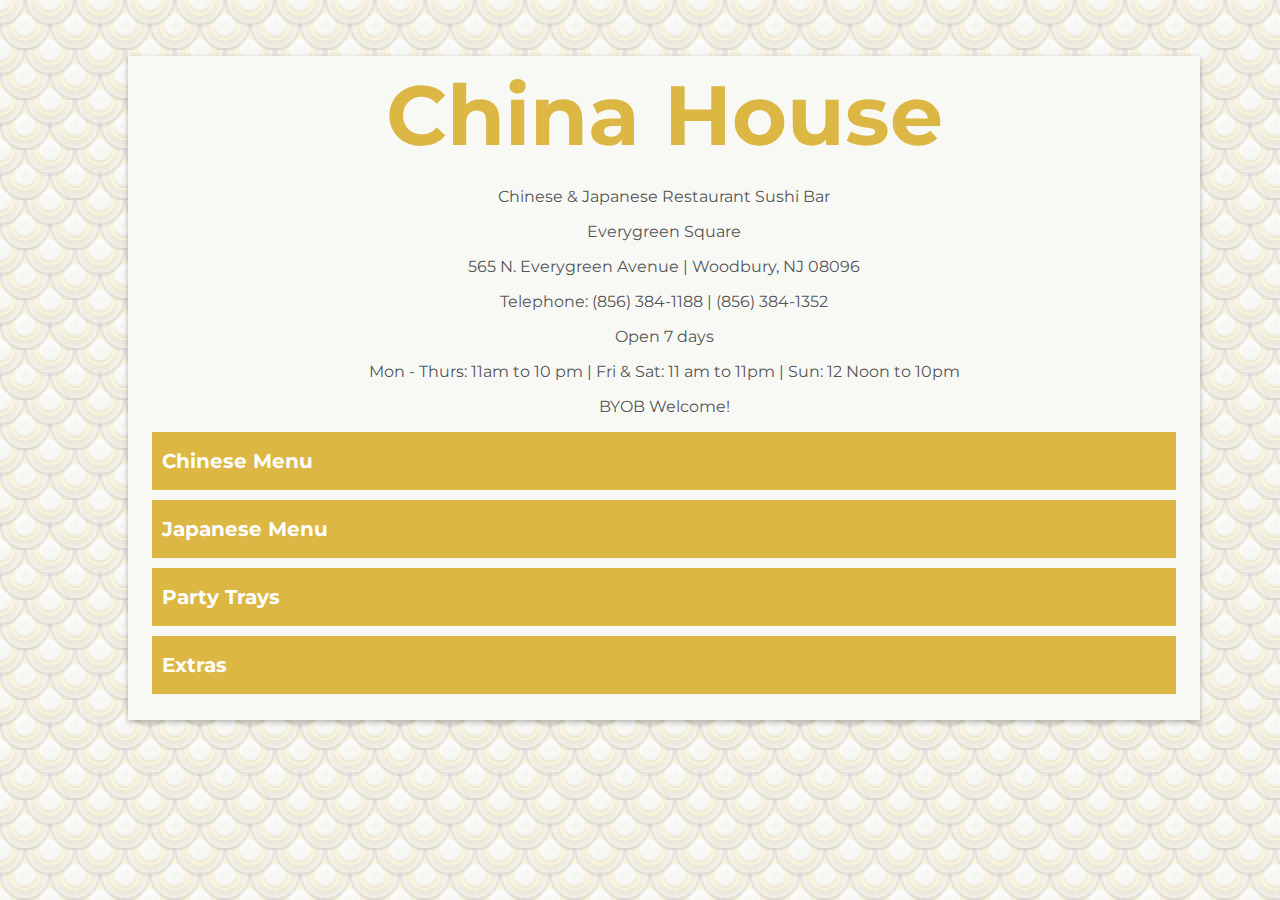
<file: Final Project/index.html>
<!-- 

5 - Effort/completion
5 - Code cleanliness
5 - Overall command of material
5 - Leveraging skills learned (using responsive design, HTML/CSS/JS, plugins, etc..)

You did a great job with the menu you built for your sister's restaurant. Using the accordian feature was a great idea. One of the nice things about this project is that it really forces you to think about how information is organized and designed to be presentable. You've done a great job working out these challenges. The transitions between sections are particularly well executed. The yellow accent color was also a nice touch. 

You might consider ways to add a couple of images, to really get visitors thinkgin about food! Also, the background image is pretty pixilated and therefore, not very good for production. 

Your media queries look great and the design holds true at various screen sizes.

You might consider playing around with the .toggle() method in Jquery. There is a lot of unneccessary scrolling from section to section. It would be helpful to collapse an open section before opening the next one. .toggle() will open or close a section based on it's current state.  
 -->

<!DOCTYPE html>
<html lang-"en">
	<head>
		<meta charset="UTF-8">
		<title>China House</title>
		<link rel="stylesheet" href="style.css">
	</head>
	<body>
 		<div class="wrap">    
    		<section class="question-section"> 
        		<h1>China House</h1>
		            <p>Chinese &amp; Japanese Restaurant Sushi Bar</p>
		            <p>Everygreen Square</p>
		            <p>565 N. Everygreen Avenue | Woodbury, NJ 08096</p>
		            <p>Telephone: (856) 384-1188 | (856) 384-1352</p>
                    <!-- EM: you can link the text if you want the phone number to be dialable using <a href="tel:555-555-5555"> -->
		            <p>Open 7 days</p>
		            <p>Mon - Thurs: 11am to 10 pm | Fri &amp; Sat: 11 am to 11pm | Sun: 12 Noon to 10pm</p>
		            <p>BYOB Welcome!</p>

                    <!-- EM: you might also consider using the <li> tag here, since technically it's a list. -->

<!-- CHINESE MENU -->        
        <div class="cat-1">
            <input id="tab-1" type="radio" name="tabs" tabindex="1"> 
            <label for="tab-1" >Chinese Menu</label>

            <div class="question-wrap">

<!-- LUNCH SPECIALS -->
                <div class="question">                    
                    <label for="question-1" >Lunch Specials</label>
                    <p class="answer answer-1">
                        <h4>11:00 am to 3:00 pm, Monday - Saturday, Not on Holidays</h4>
						<h4>Each Dish Served w. Choice of Wonton, Egg Drop,Hot &amp; Sour Soup or Egg Roll &amp; Pork Fried Rice</h4>
						<span>$5.25</span>
                            <ul>
	                            <li>Sweet &amp; Sour Pork</li>
	                            <li>Sweet &amp; Sour Chicken</li>
	                            <li>Chicken w. Cashew Nuts</li>
	                            <li>Vegetarian Delight</li>
	                            <li>Roast Pork Lo Mein</li>
	                            <li>Chicken in Hot Pepper Sauce</li>
	                            <li>Moo Goo Gai Pan</li>
	                            <li>Roast Pork Egg Foo Young</li>
                            </ul>
                        <span>$5.50</span>
                            <ul>
                                <li>Chicken w. Broccoli</li>
                                <li>Beef w. Broccoli</li>
                                <li>Shrimp w. Cashew Nuts</li>
                                <li>Shrimp w. Lobster Sauce</li>
                                <li>Beef w. Pepper &amp; Tomato</li>
                                <li>Pepper Steak</li>
                                <li>Chicken in Hot Garlic Sauce</li>
                                <li>Chicken w. Snow Peas</li>
                                <li>Beef w. Snow Peas</li>
                                <li>Shrimp w. Broccoli</li>
                                <li>Shrimp w. Hot Garlic Sauce</li>
                                <li>Beef w. Mushrooms</li>
                                <li>General Tso's Chicken</li>
                                <li>Sesame Chicken</li>
                             </ul>
                        <span>$6.25</span>
                            <ul>
                                <li>Boneless Spare Ribs</li>
                            </ul>					
                  </p>

<!-- SOUPS -->                
                <div class="question"> 
                    <label for="question-2" >Soups (with Crispy Noodles)</label>
                    <p class="answer answer-2">
                        <ul>
                            <li>Wonton Soup</li>
                            <li>Egg Drop Soup</li>
                            <li>Hot &amp; Sour Soup</li>
                            <li>House Special Soup (Serves 2)</li>
                            <li>Pork Yat Gat Mein</li>
                            <li>Seafood Bean Curd Soup (Serves 2)</li>
                        </ul>
                    </p>
                </div>

<!-- APPETIZERS --> 
                	<div class="question">
                    	<label for="question-3" >Appetizers</label>
    	             	<p class="answer answer-3">
							<ul>
	                            <li>Chinese Pizza</li>
	                            <li>Chicken Fingers</li>
	                            <li>Shrimp Egg Roll</li>
	                            <li>Spring Roll (2)</li>
	                            <li>Bar-B-Q Chicken or Teriyaki Chicken on Stick</li>
	                            <li>Shrimp Toast (2)</li>
                        	</ul>
                    	</p>
                	</div>

<!-- FRIED RICE --> 
                
                	<div class="question">
                    	<label for="question-4" >Fried Rice</label>
                    	<p class="answer answer-4">
							<ul>
	                            <li>Plain Fried Rice</li>
	                            <li>Vegetable Fried Rice</li>
	                            <li>Chicken or Roast Port Fried Rice</li>
	                            <li>Shrimp or Beef Fried Rice</li>
	                            <li>House Fried Rice </li>
	                		</ul>
	        			</p>
                	</div>
            </div>
        </div>
<!-- end of cat-1 (Chinese Menu)-->
        
<!-- JAPANESE MENU -->        
        <div class="cat-2">
            <input id="tab-2" type="radio" name="tabs" tabindex="7"> 
            <label for="tab-2" >Japanese Menu</label>

            <div class="question-wrap">

<!-- LUNCH SPECIALS -->
                <div class="question">
                    <label for="question-5" >Lunch Specials</label>
                    <p class="answer answer-5">
                        <h4>11:00 am to 3:00 pm, Monday - Saturday, Not on Holidays</h4>
					        <ul>
	                            <li>Sushi Lunch - 5pcs sushi &amp; California Roll</li>
	                            <li>Sashimi Lunch - 10pcs assorted sahsimi</li>
	                            <li>Sushi &amp; Sashimi Combo - 4 pcs sushi, 7 pcs sashimi &amp; tuna roll</li>
                            </ul>
                    </p>
				</div>

<!-- APPETIZERS & SOUPS -->                
                <div class="question"> 
                    <label for="question-6" >Appetizers &amp; Soups</label>
                    <p class="answer answer-6">
                        <ul>
                            <li>Item 1</li>
                            <li>Item 2</li>
                            <li>Item 3</li>
                        </ul>
                    </p>
                </div>

<!-- SUSHI & SASHIMI --> 
                	<div class="question">
                    	<label for="question-7" >Appetizers</label>
    	             	<p class="answer answer-7">
							<ul>
	                            <li>Item 1</li>
                            	<li>Item 2</li>
                            	<li>Item 3</li>
                        	</ul>
                    	</p>
                	</div>
            </div>
        </div>
<!-- end of cat-2 (Japanese Menu)-->

<!-- PARTY TRAYS-->

        <div class="cat-3">
            <input id="tab-3" type="radio" name="tabs" tabindex="11">
            <label for="tab-3">Party Trays</label>

            <div class="question-wrap">
                <em>Coupons Not Accepted</em>
                <div class="question">
                    <label for="question-8" >For 10 People</label>
                    <p class="answer">Egg Roll, Roast Pork Lo Mein, House Special Fried Rice, Beef w. Broccoli, General Tso's Chicken</p>
                </div>
                <div class="question">
                    <label for="question-9" >For 15 People</label>
                    <p class="answer">Cheese Wonton, Chicken Fried Rice, House Special Lo Mein, Shrimp w. Broccoli, Pepper Steak, General Tso's Chicken</p>
                </div>
                <div class="question">     
                    <label for="question-10" >For 20 People</label>
                    <p class="answer">Teriyaki Chicken, Roast Pork Fried Rice, Sweet &amp; Sour Chicken, Sesame Chicken, Beef w. String Bean, Seafood Combination</p>
                </div>
            </div>
        </div>

<!-- EXTRAS-->

        <div class="cat-4">
        	<input id="tab-4" type="radio" name="tabs" tabindex="12">
            <label for="tab-4" >Extras</label>
            <div class="question-wrap">
                <div class="question">
                    <p class="answer">
                    	<ul>
	                        <li>Item 1</li>
                           	<li>Item 2</li>
                           	<li>Item 3</li>
                        </ul>
                    </p>
                </div>
             </div> 
            </div>
        </div>
    </section>
</div>

<!-- EM: you are missing a closing body tag and a closing html tag -->
</file>
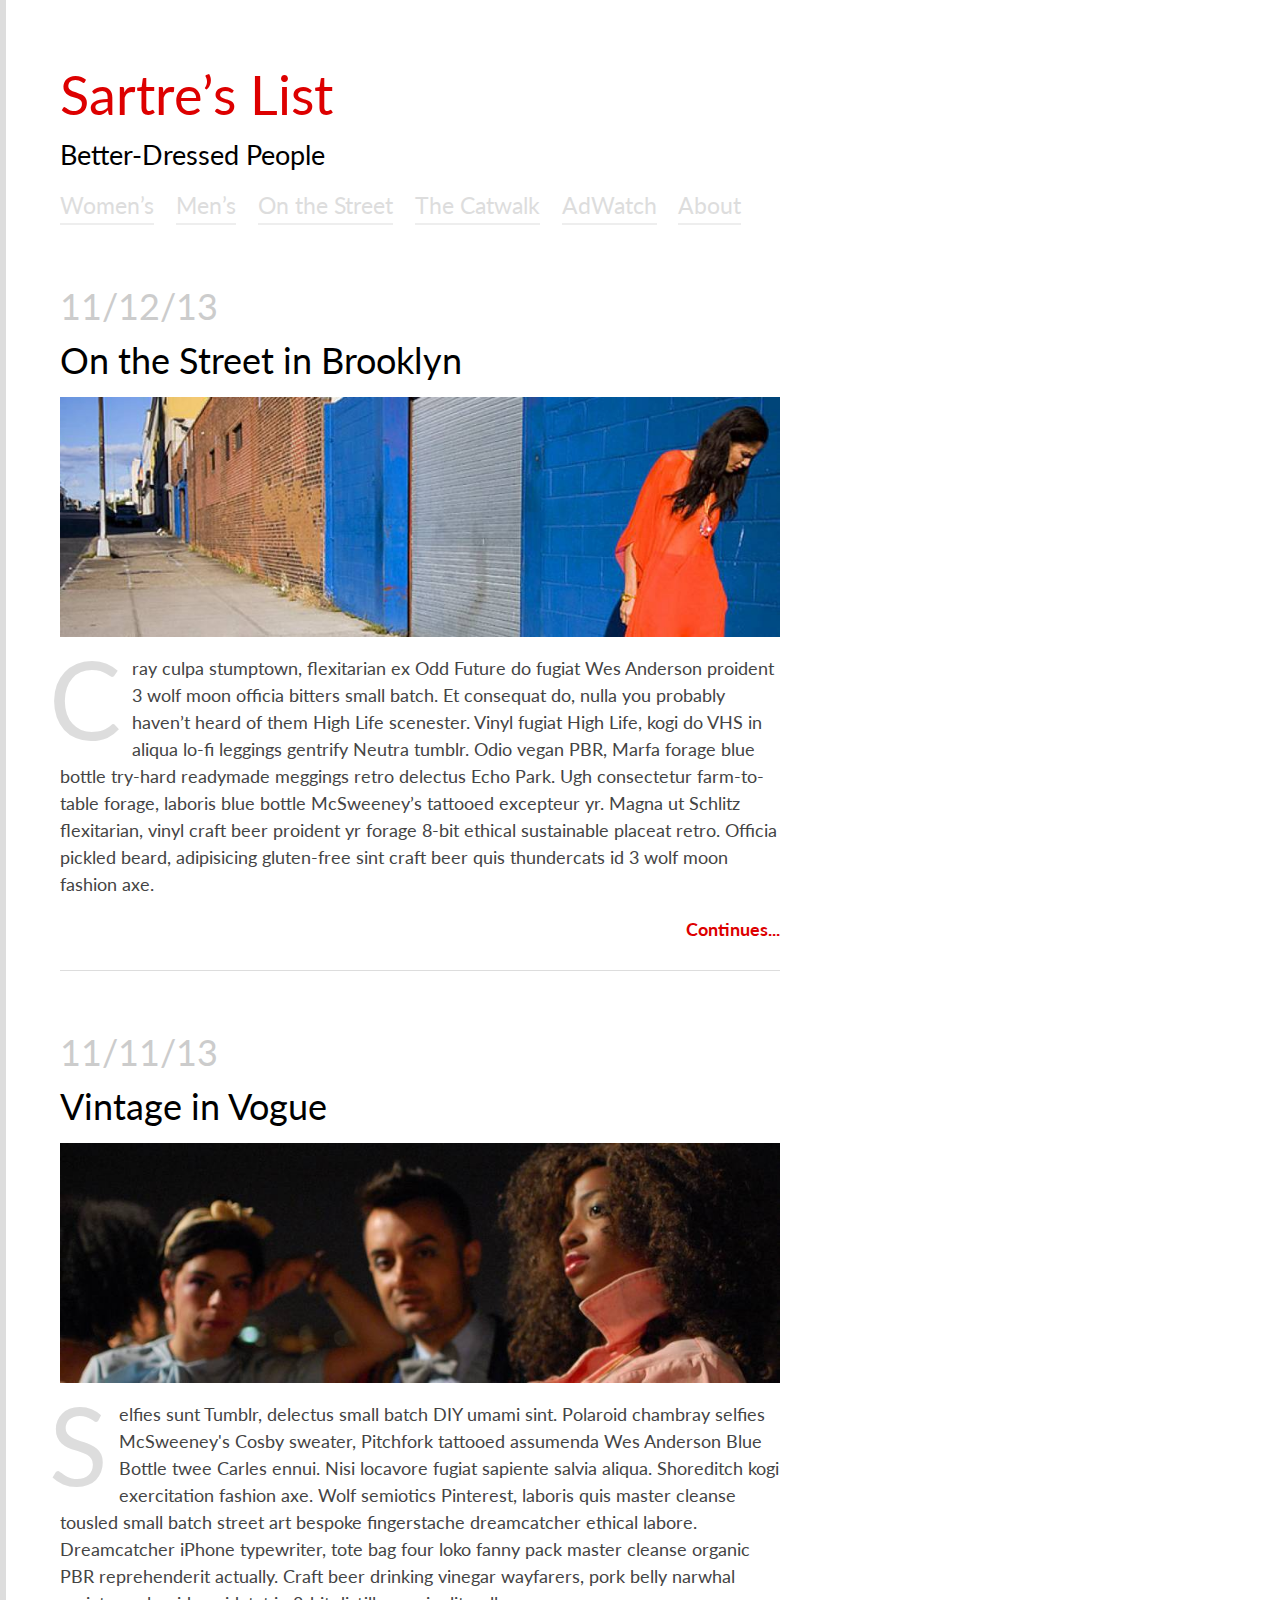
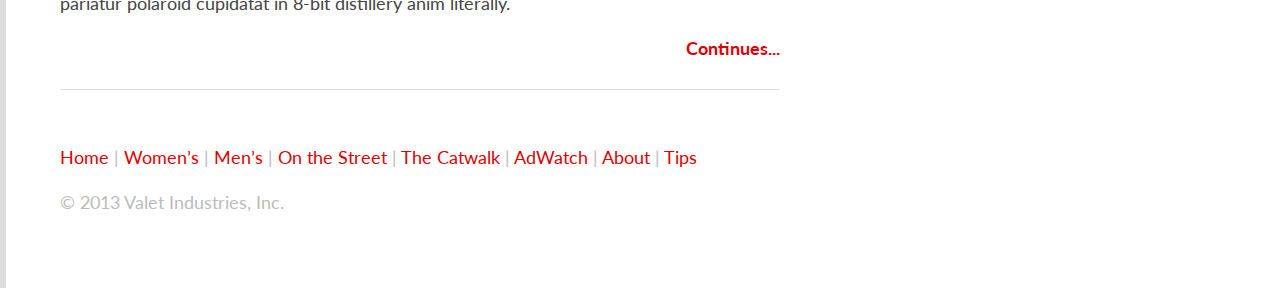
<file: Week2/fashion_blog_part1 solution/index.html>
<!doctype html>
<html lang="en-us">
<head>
	<meta charset="utf-8">
	<title>Sartre’s List</title>
	<link href='http://fonts.googleapis.com/css?family=Lato:300,700,300italic,700italic' rel='stylesheet' type='text/css'>
	<link rel="stylesheet" href="css/main.css">
</head>
<body>
	<header>
		<h1><a href="index.html">Sartre’s List</a></h1>
		<h2>Better-Dressed People</h2>
		<nav>
			<a href="#">Women’s</a>
			<a href="#">Men’s</a>
			<a href="#">On the Street</a>
			<a href="#">The Catwalk</a>
			<a href="#">AdWatch</a>
			<a href="#">About</a>
		</nav>
	</header>
	<article>
		<h3>11/12/13</h3>
		<h2><a href="#">On the Street in Brooklyn</a></h2>
		<img src="img/fashion_photo.jpeg">
		<p>Cray culpa stumptown, flexitarian ex Odd Future do fugiat Wes Anderson proident 3 wolf moon officia bitters small batch. Et consequat do, nulla you probably haven’t heard of them High Life scenester. Vinyl fugiat High Life, kogi do VHS in aliqua lo-fi leggings gentrify Neutra tumblr. Odio vegan PBR, Marfa forage blue bottle try-hard readymade meggings retro delectus Echo Park. Ugh consectetur farm-to-table forage, laboris blue bottle McSweeney’s tattooed excepteur yr. Magna ut Schlitz flexitarian, vinyl craft beer proident yr forage 8-bit ethical sustainable placeat retro. Officia pickled beard, adipisicing gluten-free sint craft beer quis thundercats id 3 wolf moon fashion axe.</p>
		<h4><a href="#">Continues...</a></h4>
	</article>
	<article>
		<h3>11/11/13</h3>
		<h2><a href="#">Vintage in Vogue</a></h2>
		<img src="img/fashion_photo2.jpeg">
		<p>Selfies sunt Tumblr, delectus small batch DIY umami sint. Polaroid chambray selfies McSweeney's Cosby sweater, Pitchfork tattooed assumenda Wes Anderson Blue Bottle twee Carles ennui. Nisi locavore fugiat sapiente salvia aliqua. Shoreditch kogi exercitation fashion axe. Wolf semiotics Pinterest, laboris quis master cleanse tousled small batch street art bespoke fingerstache dreamcatcher ethical labore. Dreamcatcher iPhone typewriter, tote bag four loko fanny pack master cleanse organic PBR reprehenderit actually. Craft beer drinking vinegar wayfarers, pork belly narwhal pariatur polaroid cupidatat in 8-bit distillery anim literally.</p>
		<h4><a href="#">Continues...</a></h4>
	</article>
	<footer>
		<nav>
			<a href="index.html">Home</a>
			|
			<a href="#">Women’s</a>
			|
			<a href="#">Men’s</a>
			|
			<a href="#">On the Street</a>
			|
			<a href="#">The Catwalk</a>
			|
			<a href="#">AdWatch</a>
			|
			<a href="#">About</a>
			|
			<a href="#">Tips</a>
		</nav>
		<p>&copy; 2013 Valet Industries, Inc.</p>
	</footer>
<script>document.write('<script src="http://' + (location.host || 'localhost').split(':')[0] + ':35729/livereload.js?snipver=1"></' + 'script>')</script>
</body>
</html>
</file>
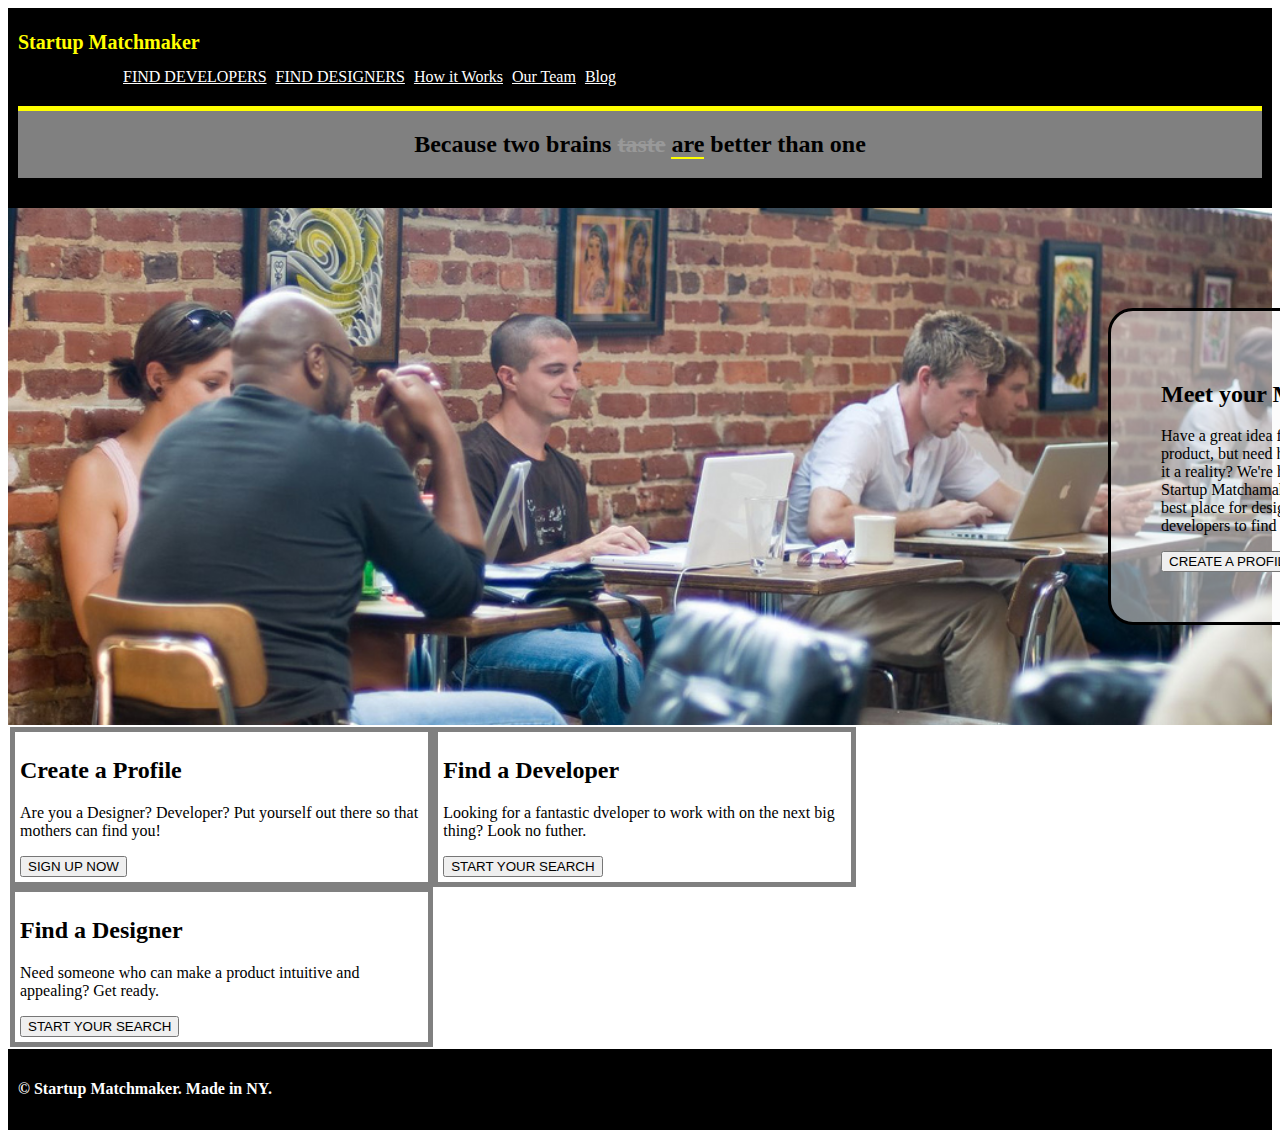
<file: Week3/Class_lab_lily/index.html>
<!DOCTYPE html>
<html lang="en" >
<head>
	<meta charset="UTF-8">
	<title>Startup Matchmaker</title>
	<link rel="stylesheet" type="text/css" href="main.css">
</head>
<body>
	<header>
		<h1>Startup Matchmaker</h1>
		<nav>
			<a href="#" onmouseover="changeColor(this)" onmouseout="correctColor(this)"><span>FIND DEVELOPERS</span></a>
			<a href="#" onmouseover="changeColor(this)" onmouseout="correctColor(this)"><span>FIND DESIGNERS</span></a>
			<a href="#" onmouseover="changeColor(this)" onmouseout="correctColor(this)">How it Works</a>
			<a href="#" onmouseover="changeColor(this)" onmouseout="correctColor(this)">Our Team</a>
			<a href="#" onmouseover="changeColor(this)" onmouseout="correctColor(this)">Blog</a>
		</nav>	

		<h2>Because two brains 
			<span class="cross-out">taste</span> 
			<span class="underline">are</span> 
			better than one
		</h2>

	</header>

	<section class="people-image">
		<aside>
			<h2>Meet your Match!</h2>
			<p>Have a great idea for a product, but need help making it a reality?  We're here to help.  Startup Matchamaker is the best place for designers and developers to find each other.</p>
			<button>CREATE A PROFILE</button>
		</aside>	
	</section>
	
	<div class="boxes">
		<section class="box">
			<h2>Create a Profile</h2>
			<p>Are you a Designer?  Developer?  Put yourself out there so that mothers can find you!</p>
			<button>SIGN UP NOW</button>
		</section>	
		
		<section class="box">
			<h2>Find a Developer</h2>
			<p>Looking for a fantastic dveloper to work with on the next big thing?  Look no futher.</p>
			<button>START YOUR SEARCH</button>
		</section>
		
		<section class="box">
			<h2>Find a Designer</h2>
			<p>Need someone who can make a product intuitive and appealing?  Get ready.</p>
			<button>START YOUR SEARCH</button>
		</section>
	</div>

	<footer>
		<h4>&copy; Startup Matchmaker. Made in NY.</h4>
	</footer>
	<script src="main.js"></script>
</body>
</html>
</file>
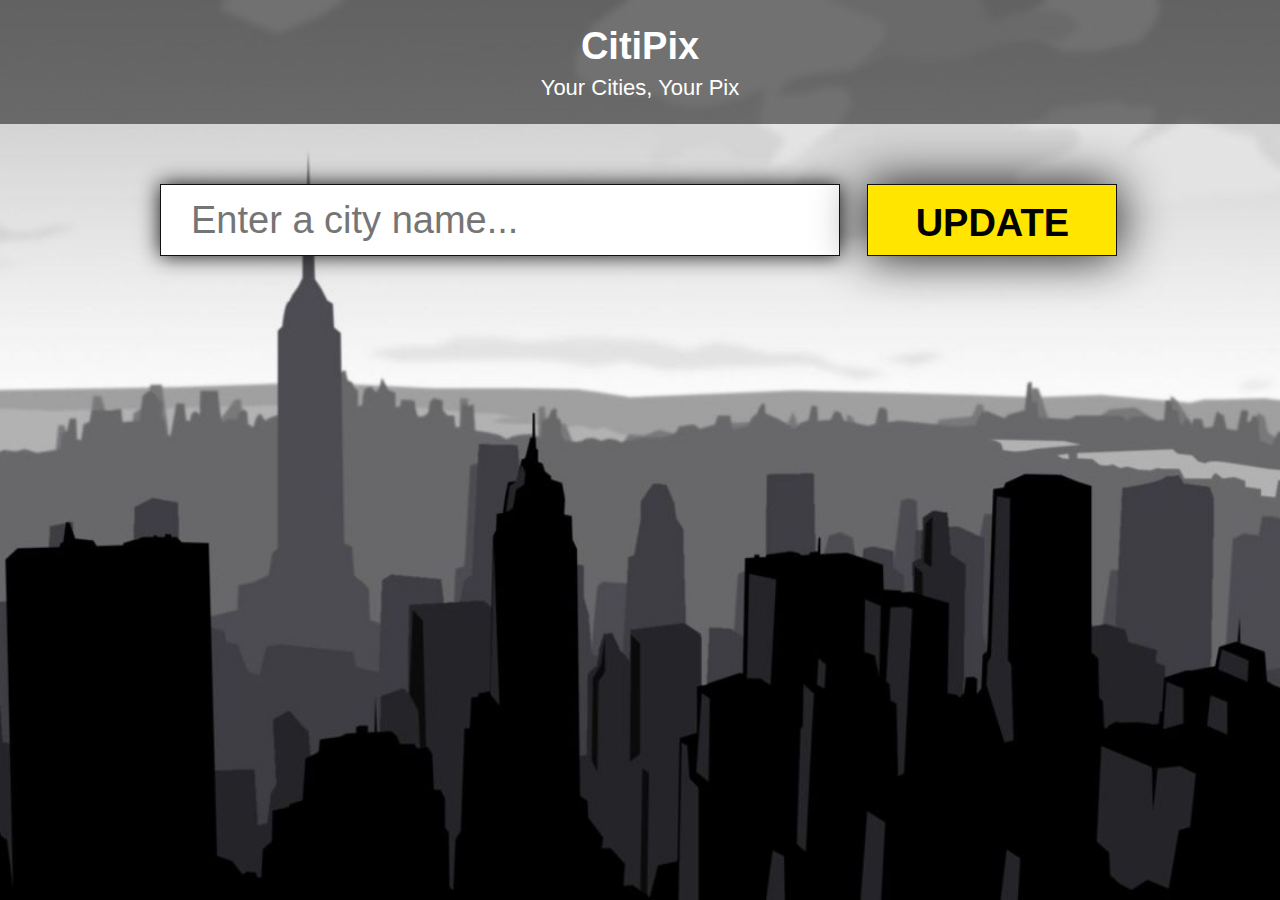
<file: Week5/solution_code/index.html>
<!DOCTYPE html>
<html lang="en">
	<head>
    	<meta charset="utf-8">
    	<meta name="description" content="Your description goes here">
    	<meta name="keywords" content="one, two, three">

		<title>City Background</title>

		<!-- external CSS link -->
		<link rel="stylesheet" href="css/reset.css">
		<link rel="stylesheet" href="css/style.css">
		<script src="http://ajax.googleapis.com/ajax/libs/jquery/2.1.3/jquery.min.js"></script>
		<script type="text/javascript" src="js/app.js"></script>

	</head>
	<body>
		<header>
			<div class="title">
				<h1>CitiPix</h1>
				<p>Your Cities, Your Pix</p>
			</div>
		</header>
			<div class="container">
				<form>
					<input type="text" id="city-type" placeholder="Enter a city name...">
					<input type="submit" value="Update" id="submit-btn">
				</form>
			</div>
	</body>
</html>
</file>
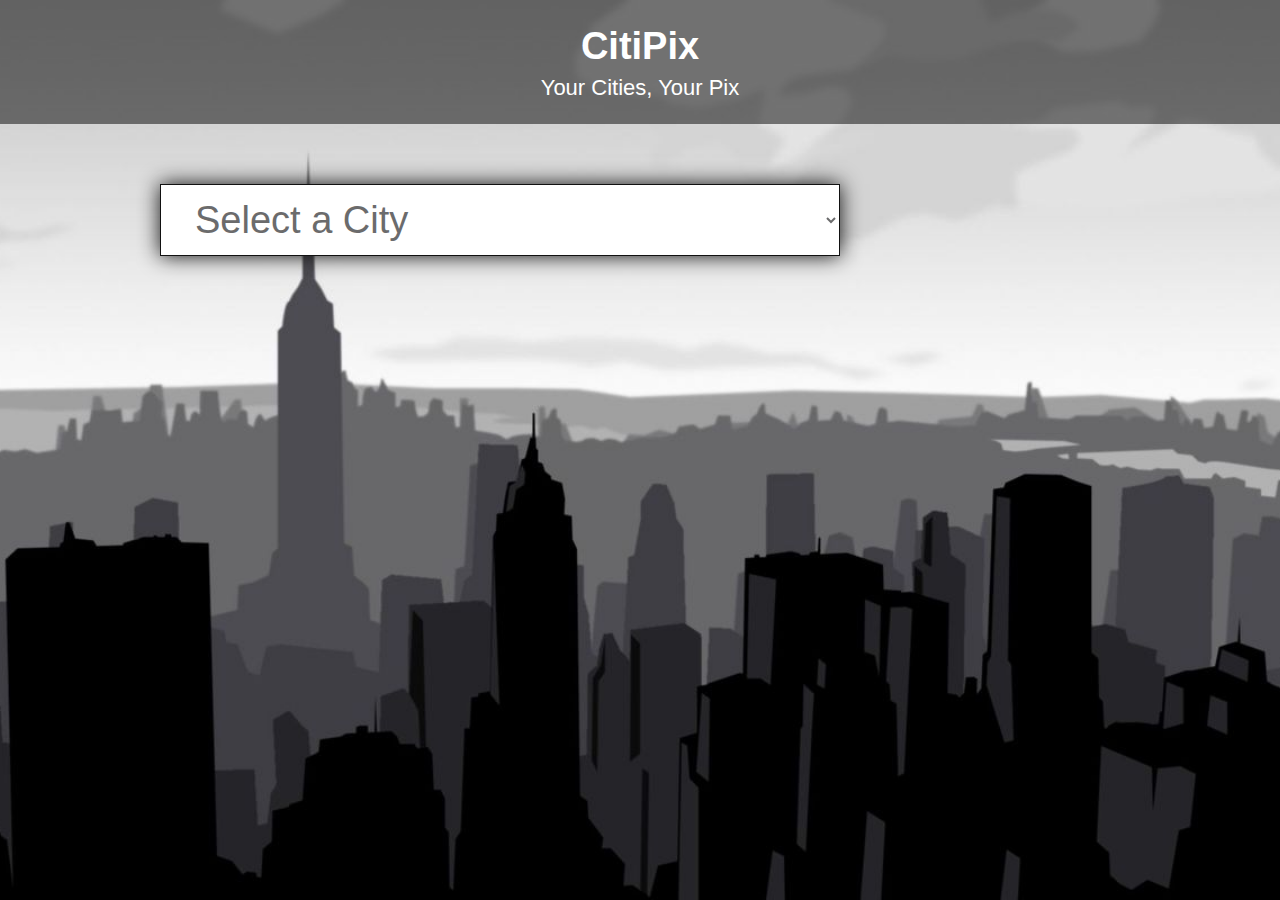
<file: Week6/starter_code_lily/index.html>
<!DOCTYPE html>
<html lang="en">
	<head>
    	<meta charset="utf-8">
    	<meta name="description" content="Your description goes here">
    	<meta name="keywords" content="one, two, three">

		<title>City Background</title>

		<!-- external CSS link -->
		<link rel="stylesheet" href="css/reset.css">
		<link rel="stylesheet" href="css/style.css">
		<script type="text/javascript" src="js/jquery-2.1.4.js"></script>
		<script type="text/javascript" src="js//main.js"></script>

	</head>
	<body>
		<header>
			<div class="title">
				<h1>CitiPix</h1>
				<p>Your Cities, Your Pix</p>
			</div>
		</header>
			<div class="container">
				<form>
					<select id="city-type">
						<option>Select a City</option>
					</select>
				</form>
			</div>
	</body>
</html>
</file>
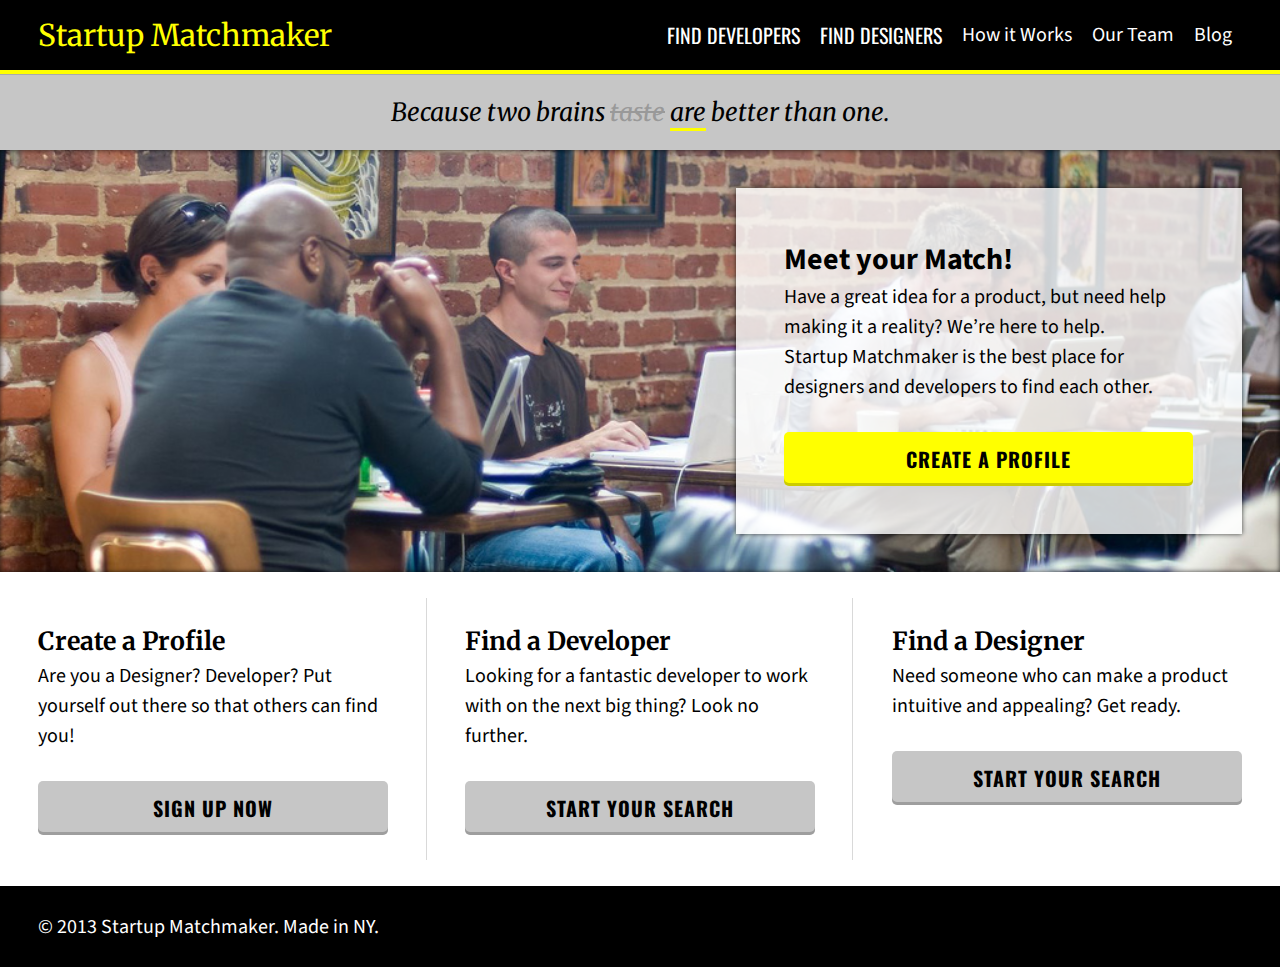
<file: Week7/Big Lab responsive/index.html>
<!doctype html>
<html lang="en-us">
<head>
	<meta charset="utf-8">
	<title>Startup Matchmaker</title>
	<meta name="viewport" content="width=device-width, initial-scale=1">
	<link href='http://fonts.googleapis.com/css?family=Source+Sans+Pro:400,700|Oswald:700|Merriweather:700,700italic' rel='stylesheet' type='text/css'>
	<link rel="stylesheet" href="css/reset.css">
	<link rel="stylesheet" href="css/main.css">
</head>
<body>
	<header id="page-header">
		<div class="wrapper">
			<h1><a href="index.html">Startup Matchmaker</a></h1>
			<nav>
				<ul>
					<li><div class="line"></div><div class="line"></div><div class="line"></div></li>
					<li><strong><a href="developers.html">Find Developers</a></strong></li>
					<li><strong><a href="designers.html">Find Designers</a></strong></li>			
					<li><a href="how.html">How it Works</a></li>			
					<li><a href="team.html">Our Team</a></li>			
					<li><a href="blog.html">Blog</a></li>			
				</ul>
			</nav>
		</div>
	</header>
	<p class="tagline">Because two brains <del>taste</del> <ins>are</ins> better than&nbsp;one.</p>
	<section class="banner">
		<div class="wrapper">
			<div class="blurb">
				<h2>Meet your Match!</h2>
				<p>Have a great idea for a product, but need help making it a reality? We’re here to help.</p>
				<p>Startup Matchmaker is the best place for designers and developers to find each other.</p>
				<a class="button" href="#">Create a Profile</a>
			</div>
		</div>
	</section>
	<div class="wrapper">
		<section class="touts">
			<section class="tout">
				<header>
					<h3>Create a Profile</h3>
				</header>
				<p>Are you a Designer? Developer? Put yourself out there so that others can find you!</p>
				<a class="button" href="#">Sign Up Now</a>
			</section>
			<section class="tout">
				<header>
					<h3>Find a Developer</h3>
				</header>
				<p>Looking for a fantastic developer to work with on the next big thing? Look no further.</p>
				<a class="button" href="#">Start Your Search</a>
			</section>
			<section class="tout">
				<header>
					<h3>Find a Designer</h3>
				</header>
				<p>Need someone who can make a product intuitive and appealing? Get ready.</p>
				<a class="button" href="#">Start Your Search</a>
			</section>
		</section>
	</div>
	<footer>
		<div class="wrapper">
			© 2013 Startup Matchmaker. Made in NY.
		</div>
	</footer>
	<script src="js/main.js"></script>
</body>
</html>
</file>
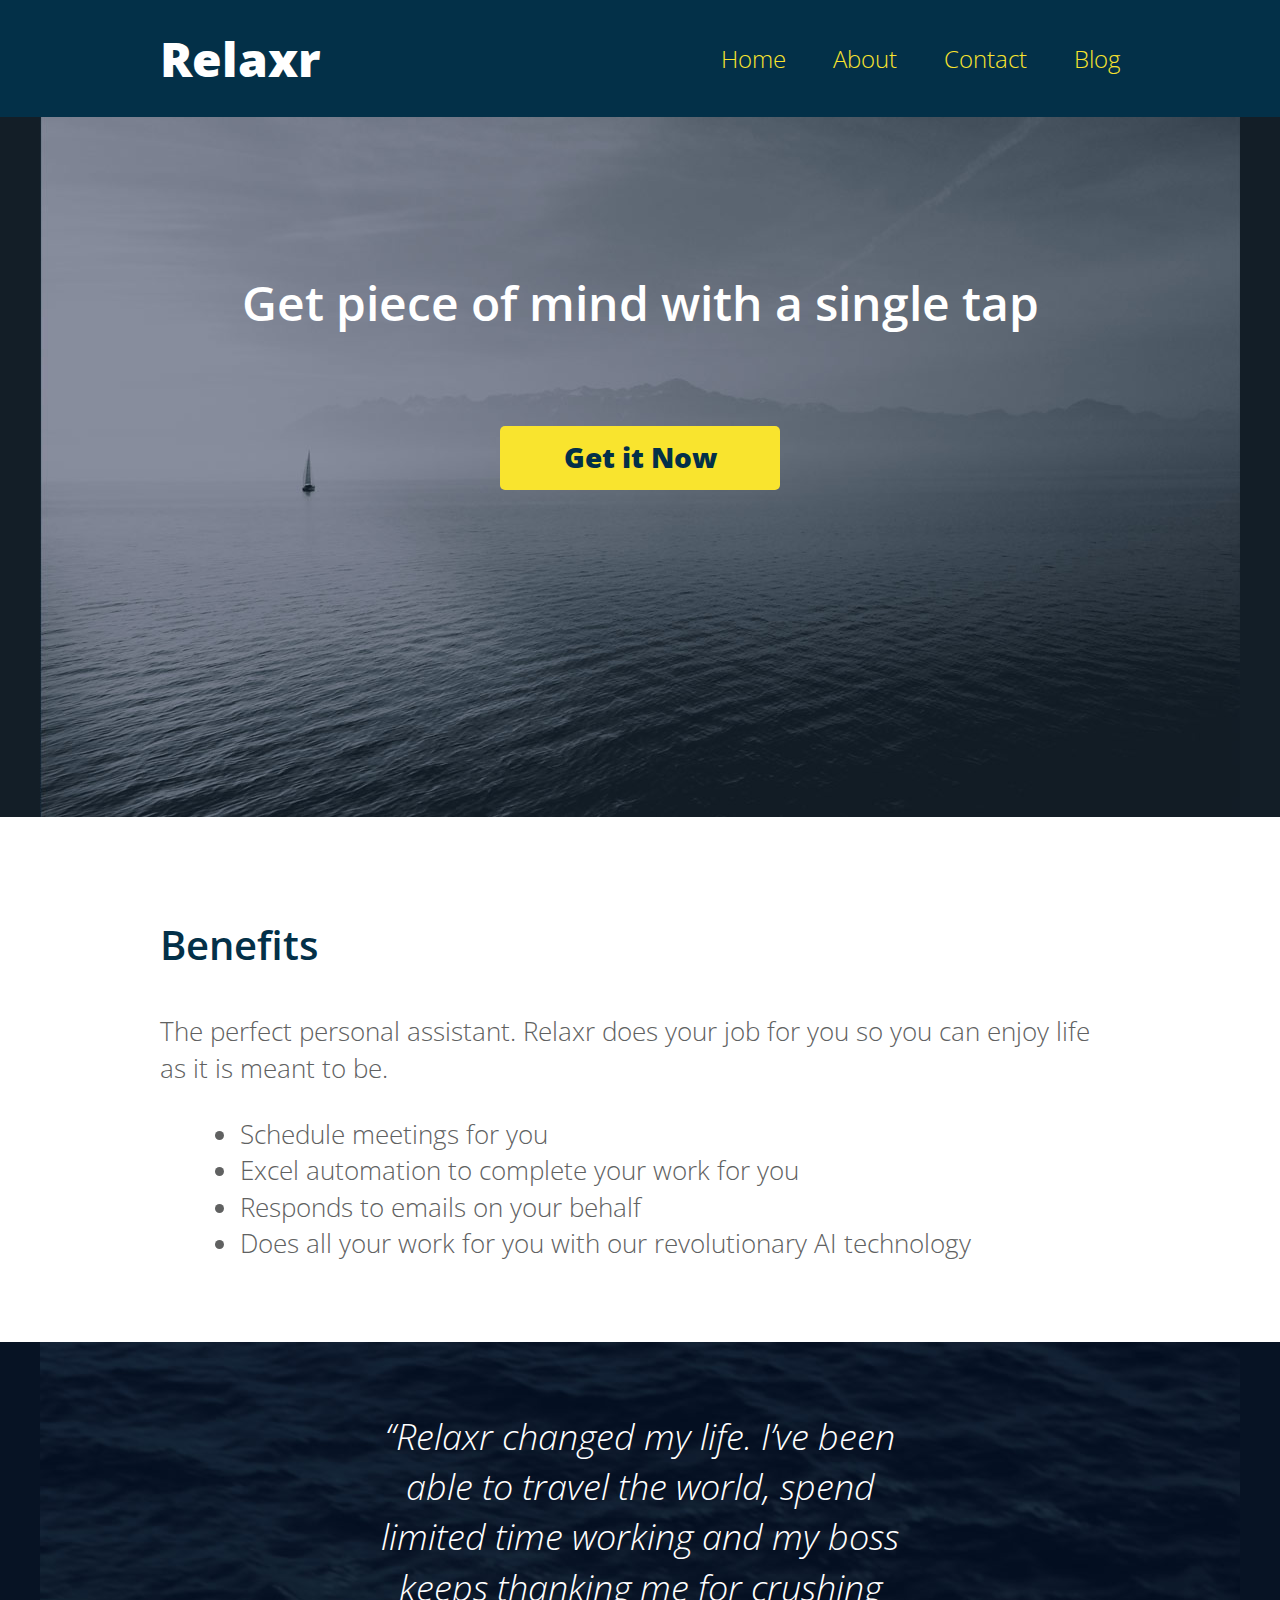
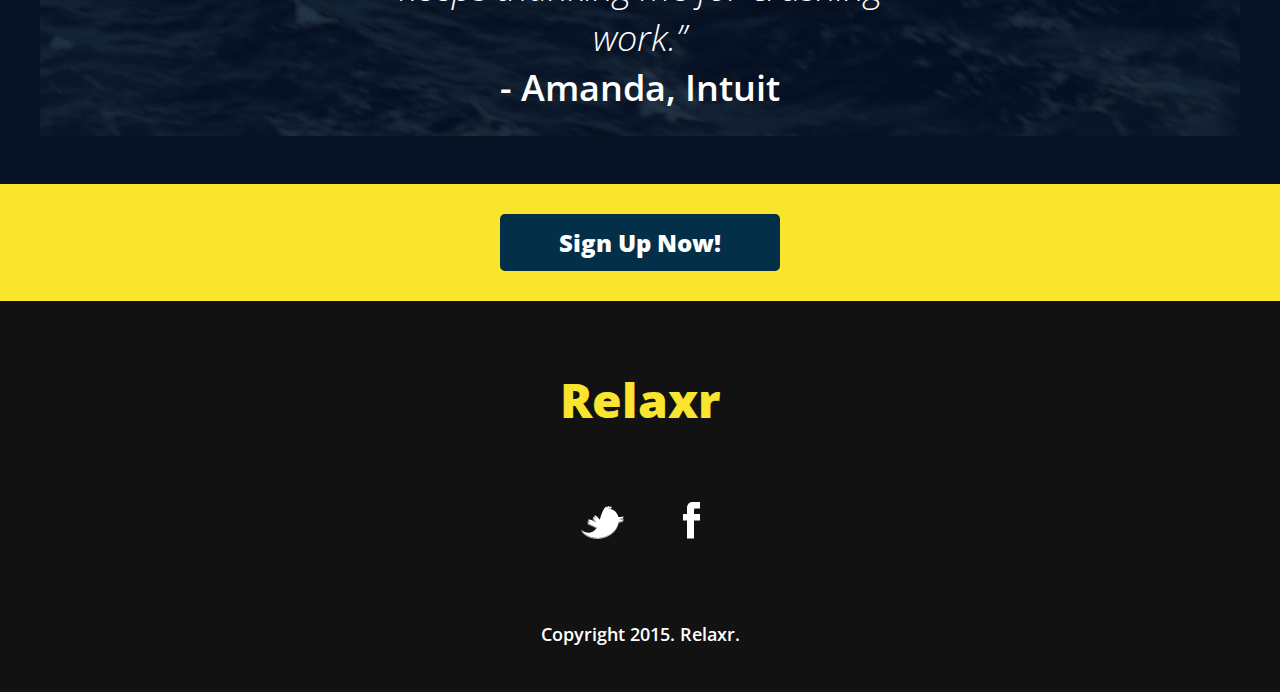
<file: Week7/Homework/index.html>
<!DOCTYPE html>
<html lang="en">
	<head>
    	<meta charset="utf-8">
    	<meta name="description" content="The perfect personal assistant. Relaxr does your job for you so you can enjoy life as it is meant to be.">

		<title>Relaxr Landing Page</title>
		<link href='http://fonts.googleapis.com/css?family=Open+Sans:300italic,300,600,800' rel='stylesheet' type='text/css'>

		<!-- external CSS link -->
		<link rel="stylesheet" href="css/reset.css">
		<!-- for nav hamburger -->
		<link rel="stylesheet" href="http://maxcdn.bootstrapcdn.com/font-awesome/4.3.0/css/font-awesome.min.css">
		<link rel="stylesheet" href="css/style.css">
		
		

	</head>
	<body>
		<header>
			<div class="container">
				<h1 class="logo">Relaxr</h1>
				<nav>
					<span class="fa fa-bars fa-3x"></span>
					<ul>
						<li><a href="index.html">Home</a></li>
						<li><a href="#">About</a></li>
						<li><a href="#">Contact</a></li>
						<li><a href="blog.html">Blog</a></li>
					</ul>
				</nav>
			</div>
		</header>
		<section id="hero">
			<div class="container">
				<h2>Get piece of mind with a single tap</h2>
				<a class="button yellow" href="#">Get it Now</a>
			</div>
		</section>
		<section id="benefits">
			<div class="container">
				<h3>Benefits</h3>
				<p>The perfect personal assistant. Relaxr does your job for you so you can enjoy life as it is meant to be.</p>
				<ul>
					<li>Schedule meetings for you</li>
					<li>Excel automation to complete your work for you</li>
					<li>Responds to emails on your behalf</li>
					<li>Does all your work for you with our revolutionary AI technology</li>
				</ul>
			</div>
		</section>
		<section id="testimonial">
			<div class="container">
				<blockquote>&ldquo;Relaxr changed my life. I&rsquo;ve been able to travel the world, spend limited time working and my boss keeps thanking me for crushing work.&rdquo;
				<span>- Amanda, Intuit</span></blockquote>
			</div>
		</section>
		<aside id="bottom-cta">
			<a class="button blue" href="#">Sign Up Now!</a>
		</aside>
		<footer>
			<h4 class="logo">Relaxr</h4>

			<ul>
				<li><a href="#"><img src="images/twitter.png" alt="Twitter logo"></a></li>
				<li><a href="#"><img src="images/facebook.png" alt="Facebook logo"></a></li>
			</ul>

			<p class="copyright">Copyright 2015. Relaxr.</p>
		</footer>
	</body>
</html>
</file>
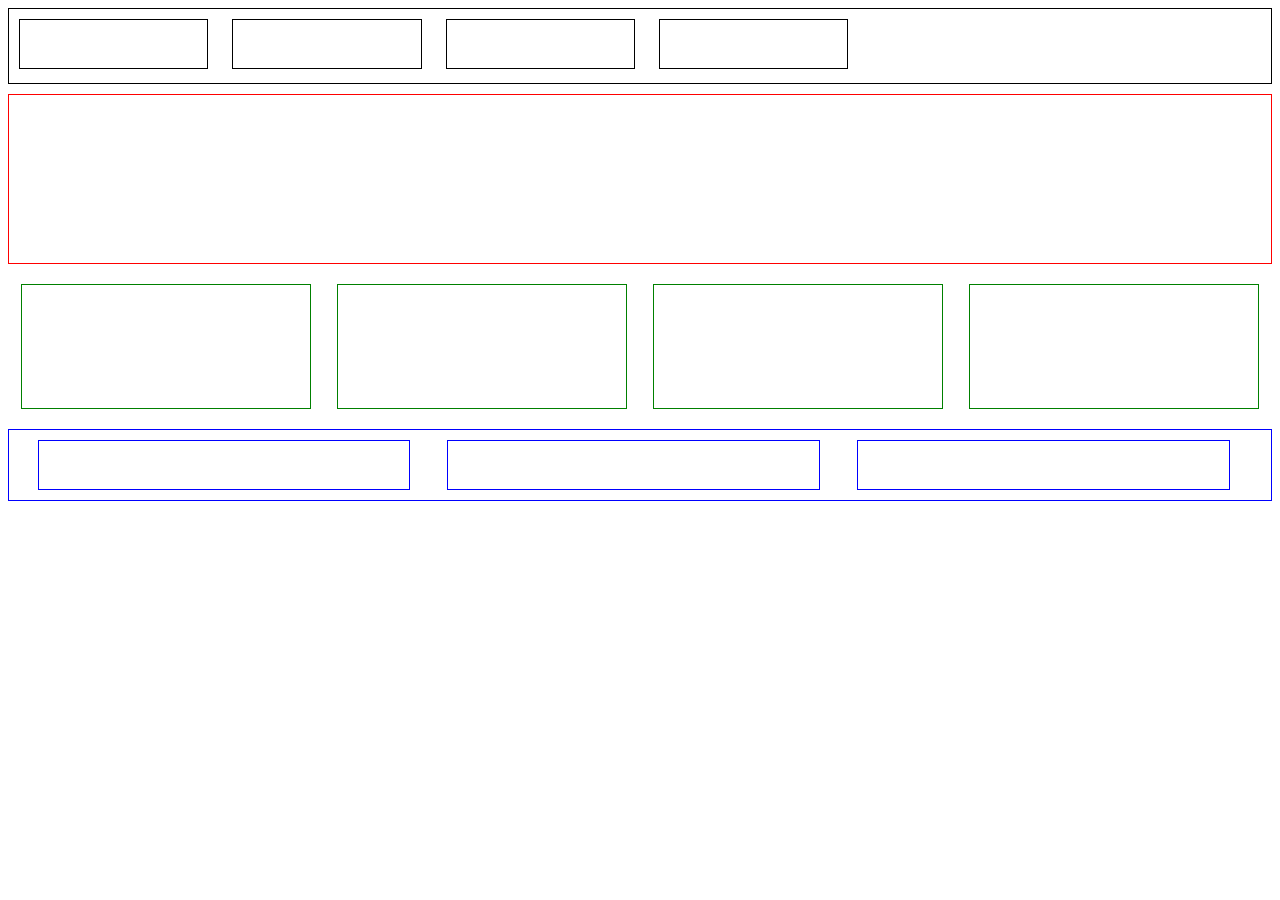
<file: Week7/Responsive first lab/index.html>
<!DOCTYPE html>
<html><head><meta http-equiv="Content-Type" content="text/html; charset=windows-1252">
	<title>Desktop Boxes</title>

	<link rel="stylesheet" href="http://maxcdn.bootstrapcdn.com/font-awesome/4.3.0/css/font-awesome.min.css">
	<link rel="stylesheet" href="main.css">
<style type="text/css"></style></head>
<body>

	<header>
		
		<nav>
			<ul>
				<li></li>
				<li></li>
				<li></li>
				<li></li>
			</ul>

			<div class="lines">
				<i class="fa fa-bars"></i>
			<!-- 	<div class="line"></div>
				<div class="line"></div>
				<div class="line"></div> -->
			</div>
		</nav>

	</header>

	<main>
	</main>

	<div class="asides">
		<aside></aside>
		<aside></aside>
		<aside></aside>
		<aside></aside>
	</div>

	<footer>
		<section></section>
		<section></section>
		<section></section>
	</footer>
</body>
</html>
</file>
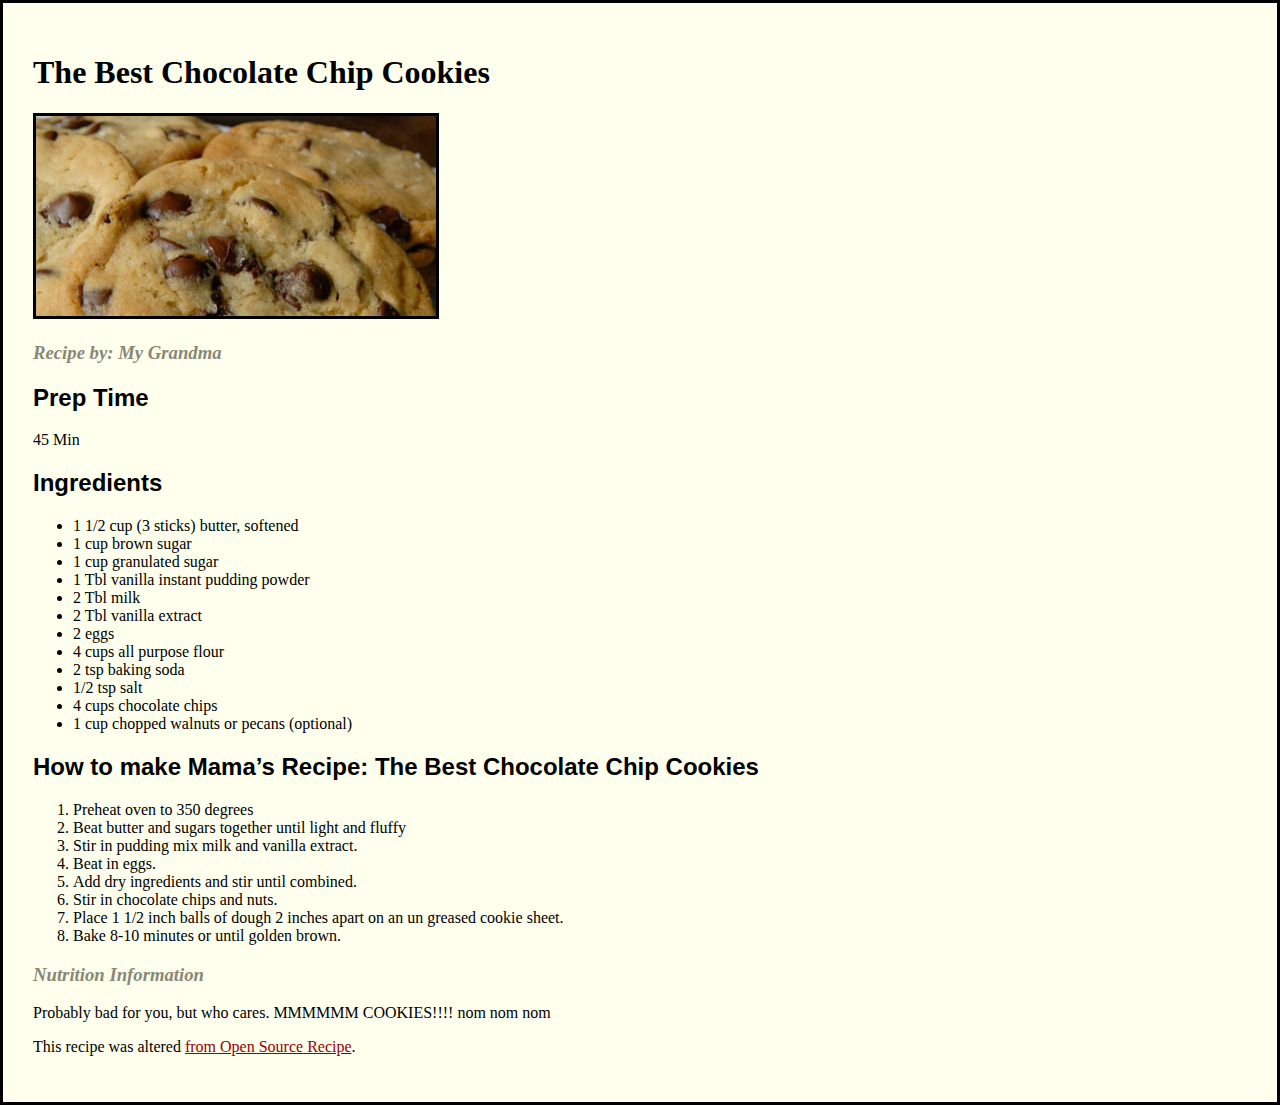
<file: Week1/Class1 Solutions/cookie_recipe/index.html>
﻿<!doctype html>
	<head>
		<meta charset="utf-8">
		<title>Cookies</title>
		<link rel="stylesheet" href="style.css">
	</head>
	<body>

		<h1>The Best Chocolate Chip Cookies</h1>

		<img src="cookies.jpg" width="400">

		<h3>Recipe by: My Grandma</h3>


		<h2>Prep Time</h2>
		<p>45 Min</p>
		
		<h2>Ingredients</h2>
		<ul>
			<li>1 1/2 cup (3 sticks) butter, softened</li>
			<li>1 cup brown sugar</li>
			<li>1 cup granulated sugar</li>
			<li>1 Tbl vanilla instant pudding powder</li>
			<li>2 Tbl milk</li>
			<li>2 Tbl vanilla extract</li>
			<li>2 eggs</li>
			<li>4 cups all purpose flour</li>
			<li>2 tsp baking soda</li>
			<li>1/2 tsp salt</li>
			<li>4 cups chocolate chips</li>
			<li>1 cup chopped walnuts or pecans (optional)</li>

		</ul>

		
		<h2>How to make Mama’s Recipe: The Best Chocolate Chip Cookies</h2>

		<ol>
			<li>Preheat oven to 350 degrees</li>
			<li>Beat butter and sugars together until light and fluffy</li>
			<li>Stir in pudding mix milk and vanilla extract.</li>
			<li>Beat in eggs.</li>
			<li>Add dry ingredients and stir until combined.</li>
			<li>Stir in chocolate chips and nuts.</li>
			<li>Place 1 1/2 inch balls of dough 2 inches apart on an un greased cookie sheet.</li>
			<li>Bake 8-10 minutes or until golden brown.</li>
		</ol>
		

		<h3>Nutrition Information</h3>

		<p>Probably bad for you, but who cares. MMMMMM COOKIES!!!! nom nom nom</p>

		<p>This recipe was altered <a href= "http://www.opensourcefood.com/people/Amanori/recipes/mamas-recipe-the-best-chocolate-chip-cookies">from Open Source Recipe</a>.</p>

	</body>
</html>
</file>
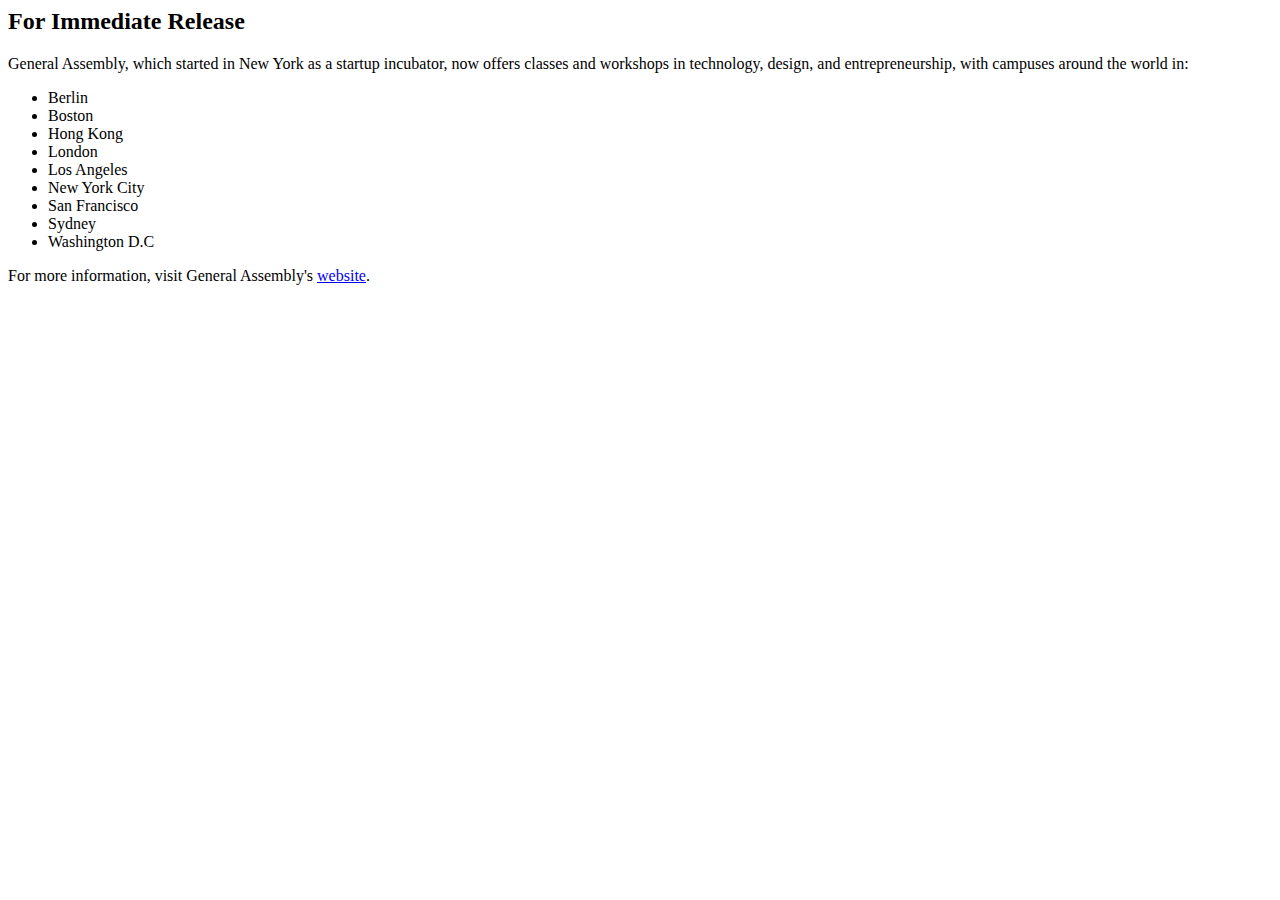
<file: Week1/Class1 Solutions/ga_press_release/index.html>
<html>
<h2>For Immediate Release</h2>

		<p>General Assembly, which started in New York as a startup incubator, now offers classes and workshops in technology, design, and entrepreneurship, with campuses around the world in:</p>
	
<ul>
	<li>Berlin</li>
	<li>Boston</li>
	<li>Hong Kong</li>
	<li>London</li>
	<li>Los Angeles</li>
	<li>New York City</li>
	<li>San Francisco</li>
	<li>Sydney</li>
	<li>Washington D.C</li>
</ul>
	
	<p>For more information, visit General Assembly's <a href="https://generalassemb.ly/">website</a>.</p>
</html>
</file>
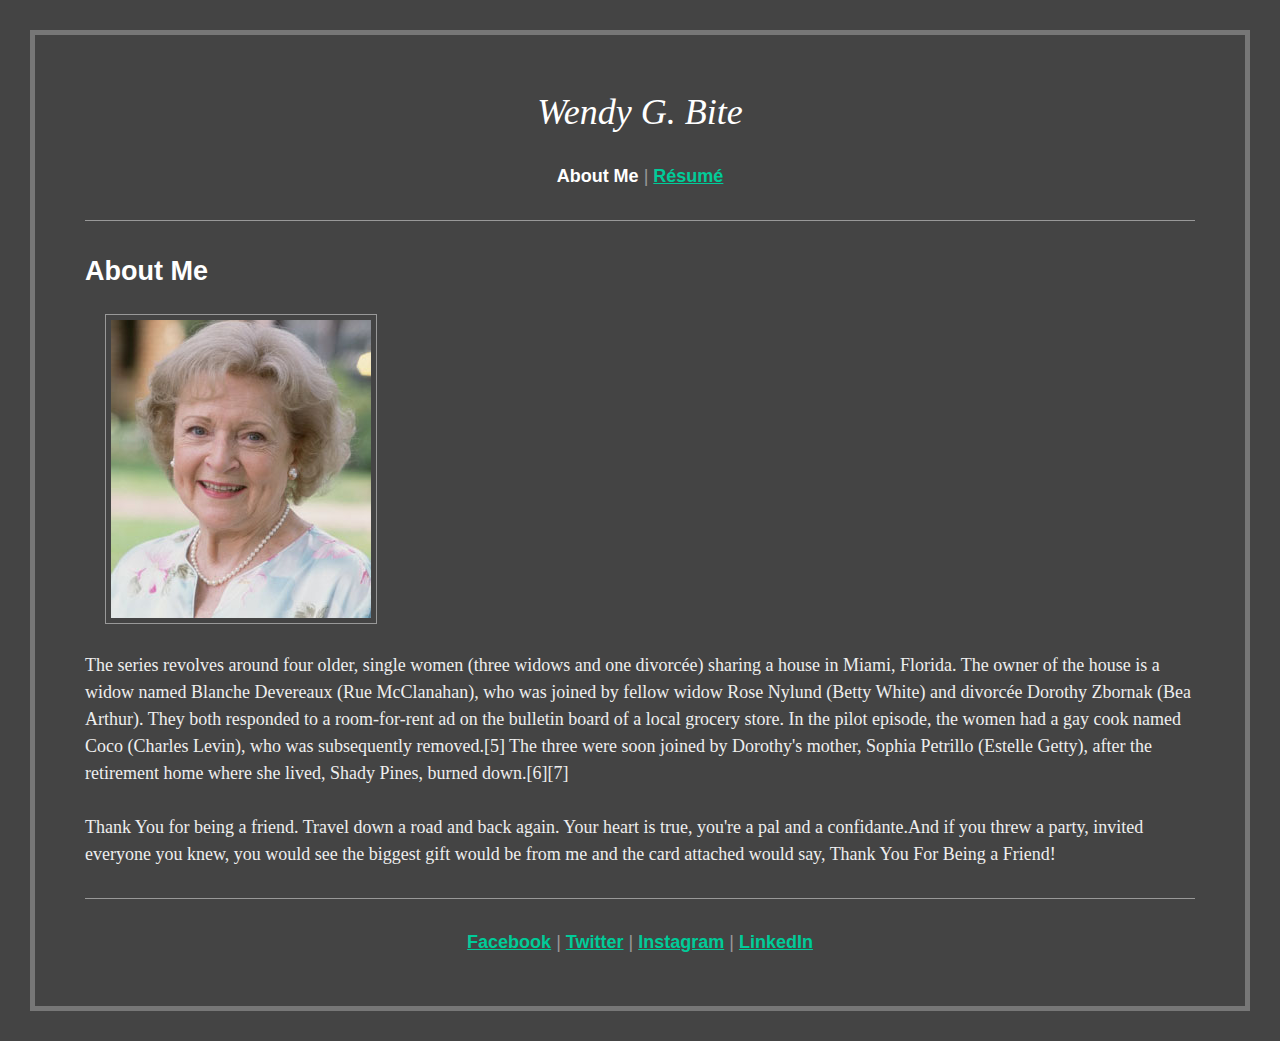
<file: Week1/Class1 Solutions/Wendy_Bite_Solution/index.html>
<!doctype html>
<html>
	<head>
		<meta charset="utf-8">
		<title>Wendy G. Bite</title>
		<link rel="stylesheet" href="css/style.css">
	</head>
	<body>
		
		<h1>Wendy G. Bite</h1>
		
		<nav>
			<strong>About Me</strong>
			|
			<a href="resume.html">Résumé</a>
		</nav>
		
		<hr>
		
		<h2>About Me</h2>
		
		<img src="img/Betty-White.jpg" alt="Wendy Bite">
		
		<p>The series revolves around four older, single women (three widows and one divorcée) sharing a house in Miami, Florida. The owner of the house is a widow named Blanche Devereaux (Rue McClanahan), who was joined by fellow widow Rose Nylund (Betty White) and divorcée Dorothy Zbornak (Bea Arthur). They both responded to a room-for-rent ad on the bulletin board of a local grocery store. In the pilot episode, the women had a gay cook named Coco (Charles Levin), who was subsequently removed.[5] The three were soon joined by Dorothy's mother, Sophia Petrillo (Estelle Getty), after the retirement home where she lived, Shady Pines, burned down.[6][7]</p>

		<p>Thank You for being a friend. Travel down a road and back again. Your heart is true, you're a pal and a confidante.And if you threw a party, invited everyone you knew, you would see the biggest gift would be from me and the card attached would say, Thank You For Being a Friend!</p>
		
		<hr>
		
		<nav>
			<a href="http://facebook.com/">Facebook</a>
			|
			<a href="http://twitter.com/">Twitter</a>
			|
			<a href="http://instagram.com/">Instagram</a>
			|
			<a href="http://linkedin.com/">LinkedIn</a>
		</nav>
				
	</body>
</html>
</file>
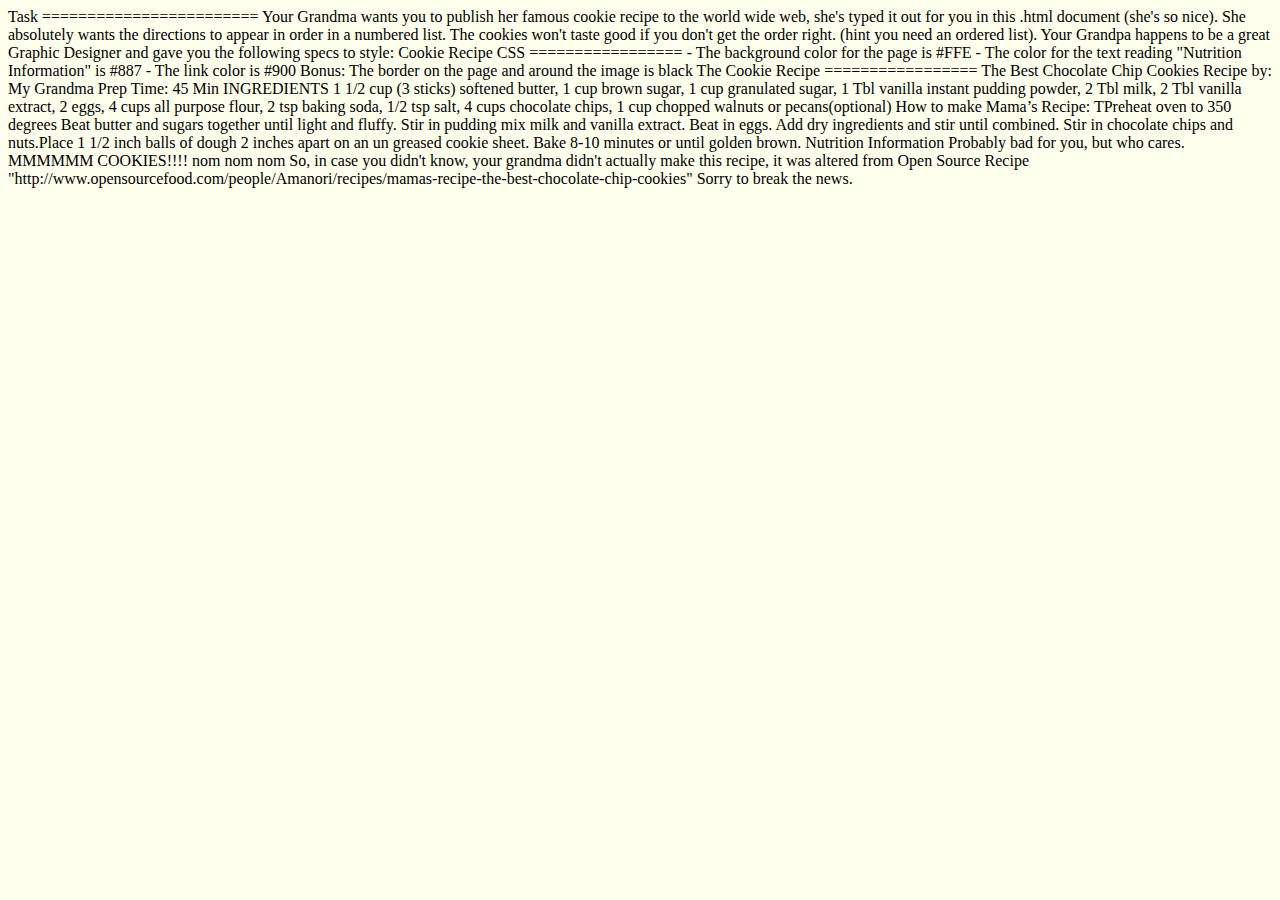
<file: Week1/Class1/cookie_recipe/index.html>
﻿<!DOCTYPE html>
<html lang="en">
<head>
  <meta charset="UTF-8">
  <title>Document</title>
</head>
<body style="background-color: #FFE;">
  
</body>
</html>
Task
========================

Your Grandma wants you to publish her famous cookie recipe to the world wide web, she's typed it out for you in this .html document (she's so nice). 

She absolutely wants the directions to appear in order in a numbered list. The cookies won't taste good if you don't get the order right. (hint you need an ordered list).

Your Grandpa happens to be a great Graphic Designer and gave you the following specs to style:

Cookie Recipe CSS
=================

- The background color for the page is #FFE
- The color for the text reading "Nutrition Information" is #887
- The link color is #900

Bonus: The border on the page and around the image is black

The Cookie Recipe
=================

The Best Chocolate Chip Cookies
Recipe by: My Grandma
Prep Time: 45 Min

INGREDIENTS
1 1/2 cup (3 sticks) softened butter, 1 cup brown sugar, 1 cup granulated sugar, 1 Tbl vanilla instant pudding powder, 2 Tbl milk, 2 Tbl vanilla extract, 2 eggs, 4 cups all purpose flour, 2 tsp baking soda, 1/2 tsp salt, 4 cups chocolate chips, 1 cup chopped walnuts or pecans(optional)

How to make Mama’s Recipe: TPreheat oven to 350 degrees Beat butter and sugars together until light and fluffy. Stir in pudding mix milk and vanilla extract. Beat in eggs. Add dry ingredients and stir until combined.
Stir in chocolate chips and nuts.Place 1 1/2 inch balls of dough 2 inches apart on an un greased cookie sheet. Bake 8-10 minutes or until golden brown.


Nutrition Information

Probably bad for you, but who cares. MMMMMM COOKIES!!!! nom nom nom


So, in case you didn't know, your grandma didn't actually make this recipe, it was altered from Open Source Recipe "http://www.opensourcefood.com/people/Amanori/recipes/mamas-recipe-the-best-chocolate-chip-cookies"
Sorry to break the news. <!--You must include the link in your final webpage -->
</file>
<file: Final Project/style.css>
@import url(http://fonts.googleapis.com/css?family=Montserrat);
body {
  background: url(gold_scale_@2X.png);
  background-attachment: fixed;
  overflow-y: scroll;
}

.wrap {
  display: block;
  max-width: 1024px;
  margin: 0 auto 2em;
  padding: 0 1em;
  width: 100%;
}
@media (min-width: 43.75em) {
  .wrap {
    padding: 3em;
  }
}

p {
  color: #555;
  text-shadow: 1px 1px 1px #fff;
}

a, a:visited {
  color: rgb(247, 212, 105);
  text-decoration: none;
}

.question-section {
  background: #F8F9F5;
  box-shadow: 0 2px 5px rgba(68, 68, 68, 0.4);
  display: block;
  font-size: 1rem;
  font-family: 'Montserrat', sans-serif;
  margin-bottom: 1em;
  padding: 1em;
  position: relative;
  vertical-align: top;
  width: 100%;
}
@media (min-width: 50em) {
  .question-section {
    font-size: .75rem;
    padding: 1em 1.5em;
  }
}
@media (min-width: 62.5em) {
  .question-section {
    font-size: 1rem;
  }
}
.question-section h1 {
  font-family: 'Montserrat', sans-serif;
  color: rgb(220, 183, 68);
  font-size: 6em;
  font-size: 6vw;
  font-weight: 700;
  margin-bottom: .25em;
  margin-top: -.10em;
}
@media (min-width: 32.25em) {
  .question-section h1 {
    font-size: 2.25em;
    font-size: 4.9vw;
  }
}
@media (min-width: 67.5em) {
  .question-section h1 {
    font-size: 5.25em;
  }
}
.question-section > p, .question-section > h1 {
  text-align: center;
}
.question-section > p {
  font-size: 0.667em;
  font-size: 2.8vw;
  margin-bottom: 1em;
}
@media (min-width: 22.1875em) {
  .question-section > p {
    font-size: 0.667em;
  }
}
@media (min-width: 31.25em) {
  .question-section > p {
    font-size: 1em;
  }
}
@media (min-width: 81.25em) {
  .question-section > p {
    font-size: 1.15em;
  }
}

div[class^="cat"] {
  width: 100%;
}
div[class^="cat"] > label {
  background: rgb(220, 183, 68);
  color: #fff;
  font-family: 'Montserrat', sans-serif;
  display: block;
  font-weight: bold;
  line-height: 1.4;
  margin-bottom: 0.5em;
  padding: 0.75em 0.5em;
  -webkit-transition: all 0.55s;
          transition: all 0.55s;
}
div[class^="cat"] > label:hover {
  background: rgb(251, 195, 22);
}
@media (min-width: 50em) {
  div[class^="cat"] > label {
    font-size: 1.25em;
  }
}
div[class^="cat"] > input {
  position: absolute;
  z-index: -999;
}
div[class^="cat"] > input:focus + label {
  letter-spacing: 1px;
}
div[class^="cat"] .question-wrap {
  height: 100%;
  max-height: 0;
  opacity: 0;
  overflow: hidden;
  -webkit-transition: all 0.75s cubic-bezier(0.19, 1, 0.22, 1);
          transition: all 0.75s cubic-bezier(0.19, 1, 0.22, 1);
  width: 100%;
}
div[class^="cat"] > input:checked ~ .question-wrap {
  max-height: 2000px;
  opacity: 1;
  -webkit-transition: all 1.95s cubic-bezier(0.19, 1, 0.22, 1);
          transition: all 1.95s cubic-bezier(0.19, 1, 0.22, 1);
}
.question-wrap .question {
  margin: 1em 0;
}
.question-wrap label {
  color: rgb(220, 183, 68);
  display: block;
  font-weight: bold;
  margin-bottom: 0.5em;
}
@media (min-width: 50em) {
  .question-wrap label {
    font-size: 1.25em;
  }
}

a:focus {
  color: #085078;
  font-weight: bold;
  outline: none;
}
</file>
<file: Week2/fashion_blog_part1 solution/css/main.css>
body {
	margin: 0;
	padding: 3em;
	font-family: 'Lato', sans-serif;
	font-size: 18px;
	line-height: 1.5;
	background: #FFF;
	color: #444;
	max-width: 40em;
	border-left: 6px solid #DDD;
}

a {
	color: #D00;
	text-decoration: none;
	-webkit-transition: all 300ms;
}
a:hover {
	color: #A00;
}

h1, h2, h3, h4, h5, h6 {
	margin: 0;
	padding: 0;
}

h1 {
	font-size: 3em;
	font-weight: normal;
}

h2 {
	font-size: 2em;
	font-weight: normal;
	color: black;
	margin: 0;
	padding: 0;
}
h2 a {
	color: inherit;
}
h2 a:hover {
	color: #D00;
}

h3 {
	font-size: 2em;
	font-weight: normal;
	color: #CCC;
	margin: 0;
	padding: 0;
}

h4 {
	text-align: right;
}

img {
	display: block;
	margin: 10px 0;
	max-width: 100%;
}


header h2 {
	font-size: 1.5em;
	margin-bottom: .5em;
}

footer {
	color: #BBB;
}

header nav a {
	display: inline-block;
	font-size: 1.25em;
	margin-right: .75em;
	color: #DDD;
	border-bottom: 2px solid #EEE;
}
header nav a:hover {
	color: black;
	border-bottom-color: #BBB;
}

article {
	border-bottom: 1px solid #DDD;
	margin: 3em 0;
	padding-bottom: 1.5em;
}
article p:first-letter {
	float: left;
	font-size: 6em;
	line-height: 1;
	color: #DDD;
	margin: -.1em .1em 0 -.1em;
}
</file>
<file: Week3/Class_lab_lily/main.css>
header {
	background-color: black;
	padding: 10px;
}

header h1 {
	color:yellow;
	font-size: 20px;
}

header nav {
	margin-left: 100px;
	color: white;
}

header a {
	color: white;
	margin-left: 5px
}

	.blue-steel {
		color: black;
		font-size: 20px;
		background: yellow;
		opacity: 1;
	}

header h1 span {
	text-transform: uppercase;
	font-weight: bold
}

header h2 {
	background: gray;
	padding: 20px;
	text-align: center;
	border-top: 5px solid yellow;
}

	.cross-out {
		color: #999999;
		text-decoration: line-through;

}

	.underline {
		border-bottom: 2px solid yellow;
}

.people-image {
	background: url("coworking.jpg") no-repeat center center;
	padding: 100px;
	background-size: cover;
}

section aside {
	background: rgba(250, 250, 250, .5);
	width: 200px;
	margin-left: 1000px;
	padding: 50px;
	border: 3px solid black;
	border-radius: 25px;
	border: 3px solid black;
	
}

.boxes {
	background: white;
	overflow: hidden;
	padding: 2px;

}

	.box {
		width: 32%;
		padding: 5px;
		float: left;
		border: 5px solid gray;				
}

footer {
	color: white;
	background: black;
	padding: 10px;


}
</file>
<file: Week5/solution_code/css/style.css>
/*
Project Name: Blank Template
Client: Your Client
Author: Your Name
Developer @GA in NYC
*/


/******************************************
/* SETUP
/*******************************************/

/* Box Model Hack */
* {
     -moz-box-sizing: border-box; /* Firexfox */
     -webkit-box-sizing: border-box; /* Safari/Chrome/iOS/Android */
     box-sizing: border-box; /* IE */
}

/* Clear fix hack */
.clearfix:after {
     content: ".";
     display: block;
     clear: both;
     visibility: hidden;
     line-height: 0;
     height: 0;
}

.clear {
  clear: both;
}

.alignright {
  float: right;
  padding: 0 0 10px 10px; /* note the padding around a right floated image */
}

.alignleft {
  float: left;
  padding: 0 10px 10px 0; /* note the padding around a left floated image */
}

/******************************************
/* BASE STYLES
/*******************************************/

body {
  color: #000;
  font-size: 12px;
  line-height: 1.4;
  font-family: Helvetica, Arial, sans-serif;
  background: url(../images/citipix_skyline.jpg) no-repeat center center fixed;
  -webkit-background-size: cover;
  -moz-background-size: cover;
  -o-background-size: cover;
  background-size: cover;
}


/******************************************
/* LAYOUT
/*******************************************/

/* Center the container */
.container {
  width: 960px;
  margin: auto;
  padding-top: 5em;
}

header {
  background: rgba(0,0,0, .5);
  padding: 20px 0;
}

.title {
  text-align: center;
  color: #fff;
  font-size: 38px;
  font-weight: bold;
  font-family: helvetica, arial, sans-serif;
}

.title p {
  font-size: 22px;
  font-weight: normal
}

#city-type {
  color: #6b6b6c;
  font-size: 38px;
  background: #fff;
  border: 1px solid #111;
  padding: 0px 30px;
  display: inline-block;
  width: 680px;
  margin-right: 24px;
  font-family: helvetica, arial, sans-serif;
  height: 72px;
  line-height: 74px;
  vertical-align: middle;
  box-shadow: #111 0 0 20px;
}
#submit-btn {
  background: #ffe500;
  color: #000;
  font-size: 38px;
  font-weight: bold;
  text-transform: uppercase;
  border: 1px solid #111;
  text-align: center;
  display: inline-block;
  width: 250px;
  height: 72px;
  line-height: 74px;
  vertical-align: middle;
  box-shadow: #111 0 0 50px;
  font-family: helvetica, arial, sans-serif;
  cursor: pointer;
}
#submit-btn:hover {
  background: #fff600;
}

.nyc {
  background-image: url(../images/nyc.jpg)
}
.sf {
  background-image: url(../images/sf.jpg)
}
.la {
  background-image: url(../images/la.jpg)
}
.austin {
  background-image: url(../images/austin.jpg)
}
.sydney {
  background-image: url(../images/sydney.jpg)
}

/******************************************
/* ADDITIONAL STYLES
/*******************************************/
</file>
<file: Week6/starter_code_lily/css/style.css>
/*
Project Name: Blank Template
Client: Your Client
Author: Your Name
Developer @GA in NYC
*/


/******************************************
/* SETUP
/*******************************************/

/* Box Model Hack */
* {
     -moz-box-sizing: border-box; /* Firexfox */
     -webkit-box-sizing: border-box; /* Safari/Chrome/iOS/Android */
     box-sizing: border-box; /* IE */
}

/* Clear fix hack */
.clearfix:after {
     content: ".";
     display: block;
     clear: both;
     visibility: hidden;
     line-height: 0;
     height: 0;
}

.clear {
  clear: both;
}

.alignright {
  float: right;
  padding: 0 0 10px 10px; /* note the padding around a right floated image */
}

.alignleft {
  float: left;
  padding: 0 10px 10px 0; /* note the padding around a left floated image */
}

/******************************************
/* BASE STYLES
/*******************************************/

body {
  color: #000;
  font-size: 12px;
  line-height: 1.4;
  font-family: Helvetica, Arial, sans-serif;
  background: url(../images/citipix_skyline.jpg) no-repeat center center fixed;
  -webkit-background-size: cover;
  -moz-background-size: cover;
  -o-background-size: cover;
  background-size: cover;
}


/******************************************
/* LAYOUT
/*******************************************/

/* Center the container */
.container {
  width: 960px;
  margin: auto;
  padding-top: 5em;
}

header {
  background: rgba(0,0,0, .5);
  padding: 20px 0;
}

.title {
  text-align: center;
  color: #fff;
  font-size: 38px;
  font-weight: bold;
  font-family: helvetica, arial, sans-serif;
}

.title p {
  font-size: 22px;
  font-weight: normal
}

#city-type {
  color: #6b6b6c;
  font-size: 38px;
  background: #fff;
  border: 1px solid #111;
  padding: 0px 30px;
  display: inline-block;
  width: 680px;
  margin-right: 24px;
  font-family: helvetica, arial, sans-serif;
  height: 72px;
  line-height: 74px;
  vertical-align: middle;
  box-shadow: #111 0 0 20px;
}
#submit-btn {
  background: #ffe500;
  color: #000;
  font-size: 38px;
  font-weight: bold;
  text-transform: uppercase;
  border: 1px solid #111;
  text-align: center;
  display: inline-block;
  width: 250px;
  height: 72px;
  line-height: 74px;
  vertical-align: middle;
  box-shadow: #111 0 0 50px;
  font-family: helvetica, arial, sans-serif;
  cursor: pointer;
}
#submit-btn:hover {
  background: #fff600;
}

.nyc {
  background-image: url(../images/nyc.jpg)
}
.sf {
  background-image: url(../images/sf.jpg)
}
.la {
  background-image: url(../images/la.jpg)
}
.austin {
  background-image: url(../images/austin.jpg)
}
.sydney {
  background-image: url(../images/sydney.jpg)
}

/******************************************
/* ADDITIONAL STYLES
/*******************************************/
</file>
<file: Week7/Big Lab responsive/css/main.css>
body {
	font-family: 'Source Sans Pro', sans-serif;
	font-size: 20px;
	line-height: 1.5;
	cursor: default;
}

.wrapper {
	max-width: 1280px;
	margin: auto;
}
.clearfix:after {
     content: ".";
     display: block;
     clear: both;
     visibility: hidden;
     line-height: 0;
     height: 0;
}
h1 {
	font-size: 2em;
	line-height: 1;
}
h2 {
	font-size: 1.5em;
	font-weight: bold;
}
h3 {
	font-family: 'Merriweather', serif;
	font-size: 1.25em;
	font-weight: bold;
}
p {
	margin: 0 0 1.5em 0;
}

/*hamburger*/
nav .line{
	width: 3em;
	height: .3em;
	background: white;
	border-radius: 1em;
	margin-top: .25em;

}
nav .line:first-of-type{
	margin-top:1.3em;
}
.button {
	font-family: 'Oswald', sans-serif;
	text-decoration: none;
	text-transform: uppercase;
	letter-spacing: 1px;
	font-weight: bold;
	background: yellow;
	color: black;
	display: block;
	text-align: center;
	padding: 12px;
	box-shadow: inset 0 -3px 0 rgba(0,0,0,.2);
	border-radius: 5px;
}

#page-header {
	background: black;
	color: white;
	overflow: hidden;
	border-bottom: 4px solid yellow;
	padding: 0 3%;
}
#page-header a {
	color: inherit;
	text-decoration: none;
}
#page-header h1 {
	float: left;
	color: yellow;
	font-family: 'Merriweather', serif;
	font-size: 1.5em;
	margin: 20px 0 0 0;
}
#page-header nav {
	float: right;
}
#page-header nav li {
	float: left;
}
#page-header nav li:first-child{
	float:right;
	display: none;
	cursor: pointer;
}
#page-header nav a {
	display: block;
	padding: 20px 10px;
}
#page-header nav li a:hover {
	color: yellow;
}
#page-header nav strong {
	font-family: 'Oswald', sans-serif;
	text-transform: uppercase;
}
#page-header nav strong a {
}


.tagline {
	font-family: 'Merriweather', serif;
	text-align: center;
	margin: 0;
	padding: 1em 3%;
	font-size: 1.25em;
	line-height: 1em;
	font-style: italic;
	background: #C6C6C6;
	border-top: 1px solid #AAA;
}
.tagline del {
	color: #999;
}
.tagline ins {
	text-decoration: none;
	border-bottom: 3px solid yellow;
}

.banner {
	background: url(../images/coworking.jpg) center center no-repeat;
	background-size: cover;
	overflow: hidden;
	padding: 3%;
	box-shadow: inset 0 0 5px rgba(0,0,0,.75);
}

.blurb {
	background: rgba(255,255,255,.8);
	width: 34%;
	margin: 0 auto;
	padding: 4%;
	float: right;
	box-shadow: 0 0 5px rgba(0,0,0,.75);
	transition: width 500ms;
}
.blurb > p:first-of-type{
	margin-bottom:0;
}
.touts {
	background: #EEE;
	background: white;
	overflow: hidden;
	padding: 2% 0;
}
.tout {
	float: left;
	width: 27.3333%;
	padding: 2% 3%;
	box-shadow: inset -1px 0 0 rgba(0,0,0,.15);
}
.tout:last-child {
	box-shadow: none;
}
.tout .button {
	background: #C6C6C6;
}

footer {
	background: black;
	color: white;
	padding: 2% 3%;
}
@media screen and (max-width:1080px) and (min-width: 980px){
	nav{

		font-size: 18px;
	}
}
@media screen and (max-width:980px) and (min-width: 768px){
	nav{
		font-size: 12px;
	}
}
@media screen and (max-width: 768px){
	body{
		font-size: 16px;
	}
	
	nav{
		width:100%;
	}
	.tagline,.blurb > p:first-of-type{
		display: none;
	}
	.blurb{
		width:60%;
	}
	
	.touts {
		color:black;
	}

	.tout{
		width:94%;
		box-shadow: none;
	}

	#page-header {
	background: purple;
	border-bottom: 4px solid white;
	}

	#page-header h1 {
	color: white;
	font-size: 3rem;	
	}

	#page-header nav li{
		float: none;
	}
	#page-header nav li:first-child{
		display:block;
		position: absolute;
		top:.25em;
		right:.5em;
	}

	.button {
		background-color: purple;
		color: white;
	}

	.banner {
		background: url(../images/mb-spbirds-1440.jpg) center center no-repeat;
	}

	ul{
		height:0;
		transition:height 1s;
		overflow: hidden;
	}

	.tout .button {
	color: black;

}
.slideDown{
	height:20em;
}
</file>
<file: Week7/Homework/css/style.css>
/*
Project Name: Blank Template
Client: Your Client
Author: Your Name
Developer @GA in NYC
*/


/******************************************
/* SETUP
/*******************************************/

/* Box Model Hack */
* {
  -moz-box-sizing: border-box; /* Firexfox */
  -webkit-box-sizing: border-box; /* Safari/Chrome/iOS/Android */
  box-sizing: border-box; /* IE */
}

/* Clear fix hack */
.clearfix:after {
  content: ".";
  display: block;
  clear: both;
  visibility: hidden;
  line-height: 0;
  height: 0;
}

.clear {
  clear: both;
}

.alignright {
  float: right;
  padding: 0 0 10px 10px; /* note the padding around a right floated image */
}

.alignleft {
  float: left;
  padding: 0 10px 10px 0; /* note the padding around a left floated image */
}

/******************************************
/* BASE STYLES
/*******************************************/

body {
  color: #f0efef;
  font-size: 26px;
  line-height: 1.4;
  color: #606161;
  font-family: 'Open Sans', Helvetica, Arial, sans-serif;
  font-weight: 300;
}
a {
  text-decoration: none;
}


/******************************************
/* LAYOUT
/*******************************************/

/* Center the container */
.container {
  width: 960px;
  margin: 0 auto;
}
.logo {
  font-size: 48px;
  font-weight: 800;
}

header {
  background: #033048;
  padding: 25px 0;
  overflow: hidden;
}
header .logo {
  color: #fff;
  float: left;
}

/*overriding font awesome*/
.fa {
  display: none;
}


/*nav .hamburger {
  width: 3em;
  height: .3em;
  background: white;
  border-radius: 1em;
  margin-top: .25em;
  display: none;
}*/

header nav {
  float: right;
  margin-top: 15px;
}

header nav ul li {
  display: inline-block;
  margin: 0 0 0 40px;
  font-size: 24px;
}
header nav ul li a {
  color: #f9e42e;
}

#hero {
  height: 700px;
  background: url(../images/header_bg.jpg) center center no-repeat #131e27;
  overflow: hidden;
  padding-top: 32px;
}

#hero .logo {
  color: #fff;
}
#hero h2 {
  font-size: 48px;
  text-align: center;
  color: #fff;
  margin: 120px 0 90px;
  font-weight: 600;
}
.button {
  border-radius: 5px;
  font-weight: 800;
  padding: 12px 0;
  width: 280px;
  font-size: 28px;
  text-align: center;
  display: block;
  margin: 0 auto;
}
.yellow {
  background: #f9e42e;
  color: #033048;
}
.blue {
  background: #033048;
  color: #fff;
  font-size: 24px;
}
#benefits {
  padding: 100px 0 80px;
}

h3 {
  color: #033048;
  font-size: 40px;
  font-weight: 600;
  margin-bottom: 40px;
}

/*Removed the following as content was being cut off at 600px width in full screen

#benefits p, #benefits ul {
  width: 600px;

}*/
#benefits ul {
  list-style: disc;
  margin: 30px 0 0 80px;
}
#testimonial {
  background: url(../images/testimonial_bg.jpg) no-repeat top center #071324;
  padding: 70px 0 70px;
  color: #fff;
}
blockquote {
  font-size: 36px;
  font-weight: 300;
  font-style: italic;
  text-align: center;
  width: 580px;
  margin: 0 auto;
}
blockquote span {
  font-weight: 600;
  display: block;
  font-style: normal;
}
#main {
  margin-top: 80px;
}
#posts {
  width: 700px;
  display: inline-block;
  margin-right: 20px;
  vertical-align: top;
}
#sidebar {
  width: 240px;
  display: inline-block;
  vertical-align: top;
}
.post {
  border-bottom: 1px solid #043049;
  padding-bottom: 40px;
  margin-bottom: 40px;
}
.post h2 {
  font-weight: 600;
  font-size: 40px;
  line-height: 1.3;
  margin-bottom: 30px;
}
.post h2 a {
  color: #043049;
}

.post img {
  margin-bottom: 30px;
}
.post p {
  font-size: 24px;
  line-height: 1.333;
  color: #606161;
}
.post p:first-of-type:first-letter {
  float: left;
  font-size: 80px;
  line-height: 65px;
  padding-top: 4px;
  padding-right: 8px;
  padding-left: 3px;
  font-weight: 600;
}
.readmore {
  text-align: right;
  margin-top: 30px;
}
.readmore a {
  color: #043049;
  font-weight: 600;
}

/*.button {
  border-radius: 5px;
  font-weight: 800;
  padding: 12px 0;
  width: 280px;
  font-size: 28px;
  text-align: center;
  display: block;
  margin: 0 auto;
}
.yellow {
  background: #f9e42e;
  color: #033048;
}
.blue {
  background: #033048;
  color: #fff;
  font-size: 24px;
}*/

#sidebar h3 {
  font-size: 32px;
  font-weight: 800;
  margin-bottom: 15px;
  color: #043049;
}
#sidebar ul {
  margin-bottom: 40px;
}
#sidebar ul li a {
  color: #043049;
  font-size: 24px;
}
#sidebar p {
  font-size: 22px;
  line-height: 1.1;
  margin-bottom: 40px;
}
#sidebar p a {
  color: #043049;
  font-weight: 600;
}

#bottom-cta {
  background: #f9e42e;
  padding: 30px;
  text-align: center;
}

footer {
  background: #121212;
  padding: 65px 0 45px;
  text-align: center;
}
footer .logo {
  color: #f9e42e;
  margin-bottom: 68px;
}
footer ul li {
  display: inline-block;
  list-style: none;
  margin: 0 26px 75px;
}
footer p {
  font-size: 18px;
  color: #fff;
  font-weight: 600;
}

/******************************************
/* Layout for 768px breakpoint 
/*******************************************/

@media screen and (max-width: 768px) and (min-width: 481px){
  
  /* Center the container */
  .container {
    width: 768px;
  }

  header {
   padding: 0px;
   
  }

  header .logo {
  margin-top: -15px;
  margin-left: 20px;

  }

  /*Removing right float from orginal layout*/
  header nav {
    float: none;
  }

  /*Replacing nav with hamburger*/
  .fa {
    display: block;
    margin-left: 450px;
    
    color: white;
  }





  /*nav .hamburger {
    display: block;
    margin-left: 450px;
  }*/


  /*Hiding orginal nav*/
  header nav ul li a {
    display: none;
  }

  /*Making image a much smaller height, from 700px*/
  #hero {
    height: 130px;
    padding-top: 0px;
  }

  #hero h2 {
    font-size: 1.5rem;
    margin: 10px 0 10px 0;
  }
  
  .button {
    font-size: 1.5rem;
    padding: 10px;
    width: 200px;
  }
  
  #benefits {
    padding: 10px 20px 50px;
   
  }
  
  section .benefits {
    font-size: 2rem
  }

  section .container {
    font-size: 1.5rem;
    width: 710px;
  }
}

/******************************************
/* Layout for 1000px breakpoint 
/*******************************************/

@media screen and (max-width: 1000px) and (min-width: 769px){

  /* Center the container */
  .container {
    width: 1000px;
  }

  header .logo {
  margin-top: -15px;
  margin-left: 20px;
  }

  /*Making image a much smaller height, from 700px*/
  #hero {
    height: 300px;
    padding-top: 0px;
  }

  #hero h2 {
    font-size: 2rem;
    text-align: center;
    margin: 100px 0 10px 0;
  }
  
  header nav {
    float: none;
    margin-left: 400px;
  }

  .button {
    font-size: 2rem;
    padding: 10px;
    width: 300px;
  }

  #benefits {
    padding: 10px 20px 50px;
   }
  
  section .benefits {
    font-size: 2.3rem
  }

  section .container {
    font-size: 2rem;
    width: 1000px;
  }
}

/******************************************
/* Layout for 480px breakpoint 
/*******************************************/

@media screen and (max-width: 480px){
  
  /* Center the container */
  .container {
    width: 480px;
  }

  header {
   padding: 0px;
   
  }

  header .logo {
  margin-top: -15px;
  margin-left: 20px;

  }

  /*Removing right float from orginal layout*/
  header nav {
    float: none;
  }

  /*Replacing nav with hamburger*/
  nav .hamburger {
    display: block;
    margin-left: 180px;
  }

  header nav ul li {
    display: inline-block;
    margin: 0 0 10px 0;
    font-size: 24px;
  }

  /*Hiding orginal nav*/
  header nav ul li a {
    display: none;
  }

  /*Making image a much smaller height, from 700px*/
  #hero {
    height: 180px;
    padding-top: 0px;

  }  

  #hero h2 {
    font-size: 1.5rem;
    margin: 50px 0 10px 0;
  }
  
  .button {
    font-size: 1rem;
    padding: 10px;
    width: 200px;
  }
  
  #benefits {
    padding: 10px 20px 50px;
   
  }
  
  section .benefits {
    font-size: 1rem
  }

  section .container {
    font-size: 1rem;
    width: 400px;
  }

  blockquote {
    font-size: 1rem;
    width: 400px;
  }

  #posts {
    width: 400px;
  }

  .post h2 {
    font-size: 1.5rem;
  }

  .post p {
    font-size: 1rem;
  }

  .post img {
    width: 400px;
  }

  #sidebar h3 {
    font-size: 1.5rem;
  }

  #sidebar ul {
    font-size: 1rem;
  }

}
</file>
<file: Week7/Responsive first lab/main.css>
/*css for desktop*/

html {
  box-sizing: border-box;
}

*, *:before, *:after {
  box-sizing: inherit;
}


header {
  border: 1px solid black;
  margin-bottom: 10px;
}

header nav {

}

header nav ul {
  padding: 0;
  margin: 0;
}

header nav li {
  border: 1px solid black;
  display: inline-block;
  width: 15%;
  height: 50px;
  margin: 10px;
}

header nav .lines {
    height: 50px;
    border: 1px solid black;
    margin: 10px 10px 10px auto;
    width: 15%;
    padding: 15px;
    display: none;
}



header nav .line {
    border: 1px solid black;
    margin-bottom: 8px;
}

main {
  border: 1px solid red;
  margin-bottom: 10px;
  height: 170px;
}

.asides {
  font-size: 0;
}

aside {
  border: 1px solid green;
  width: 23%;
  height: 125px;
  display: inline-block;
  margin: 10px 1%;
  overflow: hidden;
}

footer {
  margin-top: 10px;
  border: 1px solid blue;
  padding: 10px 10px 0 10px;
  font-size: 0;
}

footer section {
  border: 1px solid blue;
  margin-bottom: 10px;
  display: inline-block;
  width: 30%;
  margin: 0 1.5% 10px 1.5%;
  height: 50px;
}

/*css for viewport that’s smaller than 768px*/

.fa, .fa-bars {
  display: none;
}

@media (max-width: 760px){

.fa, .fa-bars {
    display: inline;


}






html {
  box-sizing: border-box;
}

*, *:before, *:after {
  box-sizing: inherit;
}


header {
  border: 1px solid black;
  margin-bottom: 10px;
  height: 50px;
}

header nav {

}

header nav ul {
  padding: 0;
  margin: 0;
  display: none;
}

header nav li {
  border: 1px solid black;
  display: inline-block;
  width: 15%;
  height: 50px;
  margin: 10px;
}

header nav .lines {
    height: 21px;
    border: 1px solid black;
    width: 35px;
    display: block;
    padding-top: 1px;
}

header nav .line {
    border: 1px solid black;
    margin-bottom: 8px;
}

main {
  border: 1px solid red;
  margin-bottom: 10px;
  height: 170px;
}

.asides {
  font-size: 0;
}

aside {
  border: 1px solid green;
  height: 125px;
  margin-bottom: 10px;
  overflow: hidden;
}

footer {
  margin-top: 10px;
  border: 1px solid blue;
  padding: 10px 10px 0 10px;
  font-size: 0;
}

footer section {
  border: 1px solid blue;
  margin-bottom: 10px;
  display: inline-block;
  width: 30%;
  margin: 0 1.5% 10px 1.5%;
  height: 50px;

}

}
</file>
<file: Week1/Class1 Solutions/cookie_recipe/style.css>
body {
  background: #FFE;
  margin: 0;
  border: 3px solid black;
  padding: 30px;
}

h1 {
  font-family: Georgia, serif;
}

h2 {
  font-family: sans-serif;
}

h3 {
   color: #887;
  font-style: italic;
}

h4 {
  color: #887;
}

a {
  color: #900;
}

img {
	border: 3px solid black;
}
</file>
<file: Week1/Class1 Solutions/Wendy_Bite_Solution/css/style.css>
body {
	font-family: sans-serif;
	font-size: 18px;
	line-height: 1.5;
	margin: 30px;
	border: 5px solid #777777;
	padding: 50px;
	background: #444444;
	color: #EEEEEE;
}

a {
	font-weight: bold;
	color: #00CC99;
}

small {
	color: #BBBBBB;
}

strong {
	color: #FFFFFF;
}

h1 {
	font-family: Georgia, serif;
	font-weight: normal;
	text-align: center;
	color: #FFFFFF;
	font-style: italic;
	margin-top: 0;
}

h2 {
	color: #FFFFFF;
}

h3 {
	font-size: 18px;
	color: #BBBBBB;
	text-transform: uppercase;
	letter-spacing: 2px;
	margin-top: 42px;
}

h4 {
	font-weight: normal;
	margin-bottom: 0;
}

p {
	font-family: Georgia, serif;
	margin-top: 0;
	margin-bottom: 27px;
}

ul {
	list-style: square;
}

ul p {
	color: #BBBBBB;
}

hr {
	border: none;
	border-top: 1px solid #999999;
	margin: 30px 0;
}

img {
	/*float: right;*/
	margin-left: 20px;
	margin-bottom: 20px;
	border: 1px solid #999999;
	padding: 5px;
}

nav {
	color: #999999;
	text-align: center;
}
</file>
